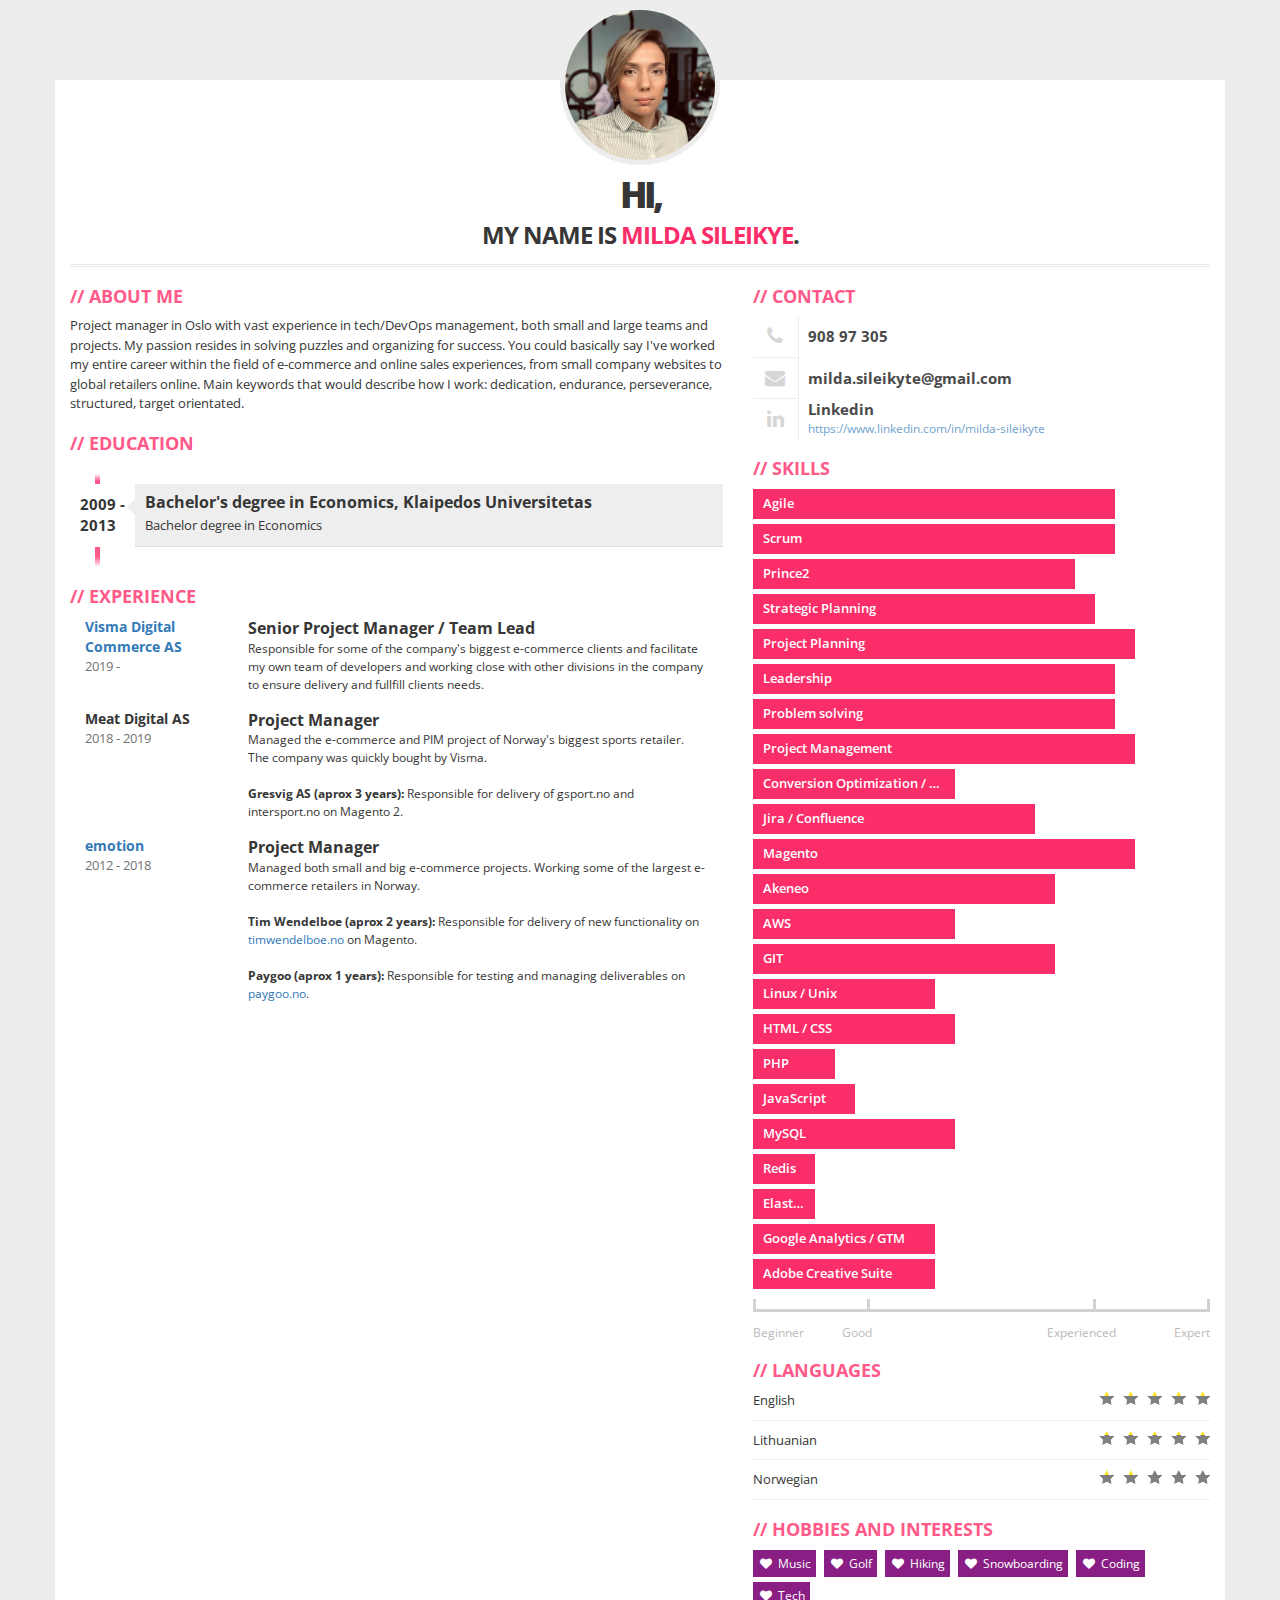
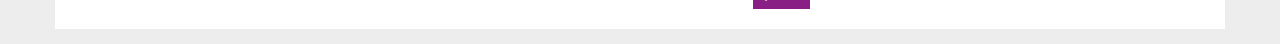
<file: index.html>
<!DOCTYPE html>
<html lang="en">
  <head>
    <meta charset="utf-8">
    <meta http-equiv="X-UA-Compatible" content="IE=edge,chrome=1" />
    <meta name="viewport" content="width=device-width, initial-scale=1">
    <title>CV - Milda Sileikyte</title>
    <link href="//maxcdn.bootstrapcdn.com/bootstrap/3.1.1/css/bootstrap.min.css" rel="stylesheet">
    <link href="//cdnjs.cloudflare.com/ajax/libs/font-awesome/4.3.0/css/font-awesome.css" rel="stylesheet">
    <link href="css/main.css" rel="stylesheet">
    <!--[if lt IE 9]>
      <script src="//cdnjs.cloudflare.com/ajax/libs/html5shiv/3.7.2/html5shiv.min.js"></script>
      <script src="//cdnjs.cloudflare.com/ajax/libs/respond.js/1.4.2/respond.min.js"></script>
    <![endif]-->
    <!-- Global site tag (gtag.js) - Google Analytics -->
    <script async src="https://www.googletagmanager.com/gtag/js?id=UA-164055619-1"></script>
    <script>
      window.dataLayer = window.dataLayer || [];
      function gtag(){dataLayer.push(arguments);}
      gtag('js', new Date());

      gtag('config', 'UA-164055619-1');
    </script>

  </head>
  <body>
    <div class="container">
      <div class="row">
        <div class="col-xs-12">
          <div id="photo-header" class="text-center">
            <!-- PHOTO (AVATAR) -->
            <div id="photo">
              <img src="img/avatar.jpg" alt="avatar">
            </div>
            <div id="text-header">
              <h1>Hi,<br> my name is <span>Milda Sileikye</span>.</h1>
            </div>
          </div>
        </div>
      </div>
      <div class="row">
        <div class="col-xs-12 col-sm-7">
          <!-- ABOUT ME -->
          <div class="box">
            <h2>About me</h2>
            <p>Project manager in Oslo with vast experience in tech/DevOps management, both small and large teams and projects. My passion resides in solving puzzles and organizing for success. You could basically say I've worked my entire career within the field of e-commerce and online sales experiences, from small company websites to global retailers online. Main keywords that would describe how I work: dedication, endurance, perseverance, structured, target orientated.</p>
          </div>
          <!-- EDUCATION -->
          <div class="box">
            <h2>Education</h2>
            <ul id="education" class="clearfix">
              <li>
                <div class="year pull-left">2009 - 2013</div>
                <div class="description pull-right">
                  <h3>Bachelor's degree in Economics, Klaipedos Universitetas</h3>
                  <p>Bachelor degree in Economics</p>
                </div>
              </li>
            </ul>
          </div>
          <!-- EXPERIENCES -->
          <div class="box">
            <h2>Experience</h2>
            
	    <div class="job clearfix">
              <div class="col-xs-3">
                <div class="where"><a href="https://www.visma.no/netthandel/magento/" target="_blank" title="Visma Digital Commerce">Visma Digital Commerce AS</a></div>
                <div class="year">2019 - </div>
              </div>
              <div class="col-xs-9">
                <div class="profession">Senior Project Manager / Team Lead</div>
                <div class="description">Responsible for some of the company's biggest e-commerce clients and facilitate my own team of developers and working close with other divisions in the company to ensure delivery and fullfill clients needs.</div>
              </div>
            </div>
            
            <!--div class="job clearfix">
              <div class="col-xs-3">
                <div class="where">Accenture</div>
                <div class="year">2012 - 2015</div>
              </div>
              <div class="col-xs-9">
                <div class="profession">Sikkerhetskonsulent og utvikler</div>
                <div class="description">
                	<b>Offentlig prosjekt (2 år, 3 mnd):</b> Forvaltning og utvikling innen SOA integrasjon og sikkerhet. Jobbet med IBM DataPower, IBM WebSphere Enterprise Bus, PKI, WS-Security, Java. Med på å innføre et nytt integrasjonsmønster som understøtter dynamisk skalering (egen sky) og automatisering ved hjelp av service gateway pattern. Stillingen innebar både utvikling, design, arkitektur og test.<br /><br />
                	<b>Mobilapplikasjon (2 mnd):</b> Mobilapplikasjon laget for røyke- og snusslutt. Ansvar for krav og design, samt hovedansvar for utvikling til Android. Java, Facebook integrasjon, push-meldinger. Applikasjonen er en stor sukksess og er lastet ned over 200.000 ganger. <br /><br />
                	<b>Mobilapplikasjon (3 mnd):</b> Mobilapplikasjon laget i samarbeid med norges største studentfestival. Laget for å bedre markedsføring og informasjon, samt øke interaksjon med festivaldeltagere. Hadde rolle som veileder/scrum master for team som hadde ansvar for utvikling av mobildel (eget backendteam). Utvikling ble gjennomført med Xamarin, med støtte for iOS, Android og Windows Phone. Facebook integrasjon.<br /><br />
                	<b>Sikkerhetsrådgivning (6 mnd):</b> Sikkerhetsrådgivning for en av norges største finanskonsern. Rollen innebar generell sikkerhetsrådgivning, og gjennomføring av sikkerhets- og risikoanalyser.
                </div>
              </div>
            </div-->
			
			<div class="job clearfix">
              <div class="col-xs-3">
                <div class="where">Meat Digital AS</div>
                <div class="year">2018 - 2019</div>
              </div>
              <div class="col-xs-9">
                <div class="profession">Project Manager</div>
                <div class="description">Managed the e-commerce and PIM project of Norway's biggest sports retailer. The company was quickly bought by Visma.<br/><br/>
                  <b>Gresvig AS (aprox 3 years):</b> Responsible for delivery of gsport.no and intersport.no on Magento 2.<br/>

                </div>
              </div>
            </div>
			
			<div class="job clearfix">
              <div class="col-xs-3">
                <div class="where"><a href="https://emotion.lt/" target="_blank" title="Digitronas UAB">emotion</a></div>
                <div class="year">2012 - 2018</div>
              </div>
              <div class="col-xs-9">
                <div class="profession">Project Manager</div>
                <div class="description">Managed both small and big e-commerce projects. Working some of the largest e-commerce retailers in Norway.<br/><br/>
                  <b>Tim Wendelboe (aprox 2 years):</b> Responsible for delivery of new functionality on <a href="https://timwendelboe.no" title="Tim Wendelboe" target="_blank">timwendelboe.no</a> on Magento.<br/><br/>
                  <b>Paygoo (aprox 1 years):</b> Responsible for testing and managing deliverables on <a href="https://paygoo.no/" title="Paygoo" target="_blank">paygoo.no</a>.<br/><br/>
                </div>
              </div>
            </div>
            
          </div>
        </div>
        <div class="col-xs-12 col-sm-5">
          <!-- CONTACT -->
          <div class="box clearfix">
            <h2>Contact</h2>
            <div class="contact-item">
              <div class="icon pull-left text-center"><span class="fa fa-phone fa-fw"></span></div>
              <div class="title only pull-right">908 97 305</div>
            </div>
            <div class="contact-item">
              <div class="icon pull-left text-center"><span class="fa fa-envelope fa-fw"></span></div>
              <div class="title only pull-right">milda.sileikyte@gmail.com</div>
            </div>
            <div class="contact-item">
              <div class="icon pull-left text-center"><span class="fa fa-linkedin fa-fw"></span></div>
              <div class="title pull-right">Linkedin</div>
              <div class="description pull-right"><a href="https://www.linkedin.com/in/milda-sileikyte/">https://www.linkedin.com/in/milda-sileikyte</a></div>
            </div>
          </div>
          <!-- SKILLS -->
          <div class="box">
            <h2>Skills</h2>
            <div class="skills">
              <div class="item-skills" data-percent="0.90">Agile</div>
              <div class="item-skills" data-percent="0.90">Scrum</div>
              <div class="item-skills" data-percent="0.80">Prince2</div>

              <div class="item-skills" data-percent="0.85">Strategic Planning</div>
              <div class="item-skills" data-percent="0.95">Project Planning</div>
              <div class="item-skills" data-percent="0.90">Leadership</div>
              <div class="item-skills" data-percent="0.90">Problem solving</div>
              <div class="item-skills" data-percent="0.95">Project Management</div>


              <div class="item-skills" data-percent="0.50">Conversion Optimization / UX</div>
              <div class="item-skills" data-percent="0.70">Jira / Confluence</div>
              <div class="item-skills" data-percent="0.95">Magento</div>
              <div class="item-skills" data-percent="0.75">Akeneo</div>
              <div class="item-skills" data-percent="0.50">AWS</div>

              <div class="item-skills" data-percent="0.75">GIT</div>
              <div class="item-skills" data-percent="0.45">Linux / Unix</div>

              <div class="item-skills" data-percent="0.50">HTML / CSS</div>
              <div class="item-skills" data-percent="0.20">PHP</div>
              <div class="item-skills" data-percent="0.25">JavaScript</div>
              <div class="item-skills" data-percent="0.50">MySQL</div>
              <div class="item-skills" data-percent="0.15">Redis</div>
              <div class="item-skills" data-percent="0.15">Elastic stack</div>
              <div class="item-skills" data-percent="0.45">Google Analytics / GTM</div>
              <div class="item-skills" data-percent="0.45">Adobe Creative Suite</div>

              <div class="skills-legend clearfix">
                <div class="legend-left legend">Beginner</div>
                <div class="legend-left legend"><span>Good</span></div>
                <div class="legend-right legend"><span>Experienced</span></div>
                <div class="legend-right legend">Expert</div>
              </div>
            </div>
          </div>
          <!-- LANGUAGES -->
          <div class="box">
            <h2>Languages</h2>
            <div id="language-skills">
              <div class="skill">English <div class="icons pull-right"><div style="width: 100%;" class="icons-red"></div></div></div>
              <div class="skill">Lithuanian <div class="icons pull-right"><div style="width: 100%;" class="icons-red"></div></div></div>
              <div class="skill">Norwegian <div class="icons pull-right"><div style="width: 35%;" class="icons-red"></div></div></div>
            </div>
          </div>
          <!-- HOBBIES -->
          <div class="box">
            <h2>Hobbies and interests</h2>
            <div class="hobby">Music</div>
            <div class="hobby">Golf</div>
            <div class="hobby">Hiking</div>
            <div class="hobby">Snowboarding</div>
            <div class="hobby">Coding</div>
            <div class="hobby">Tech</div>
          </div>
        </div>
      </div>
    </div>
    <!-- JQUERY -->
    <script src="//code.jquery.com/jquery-1.11.2.min.js"></script>
    <!-- BOOTSTRAP -->
    <script src="//maxcdn.bootstrapcdn.com/bootstrap/3.1.1/js/bootstrap.min.js"></script>
    <!-- SCRIPTS -->
    <script src="js/main.js"></script>
  </body>
</html>
</file>
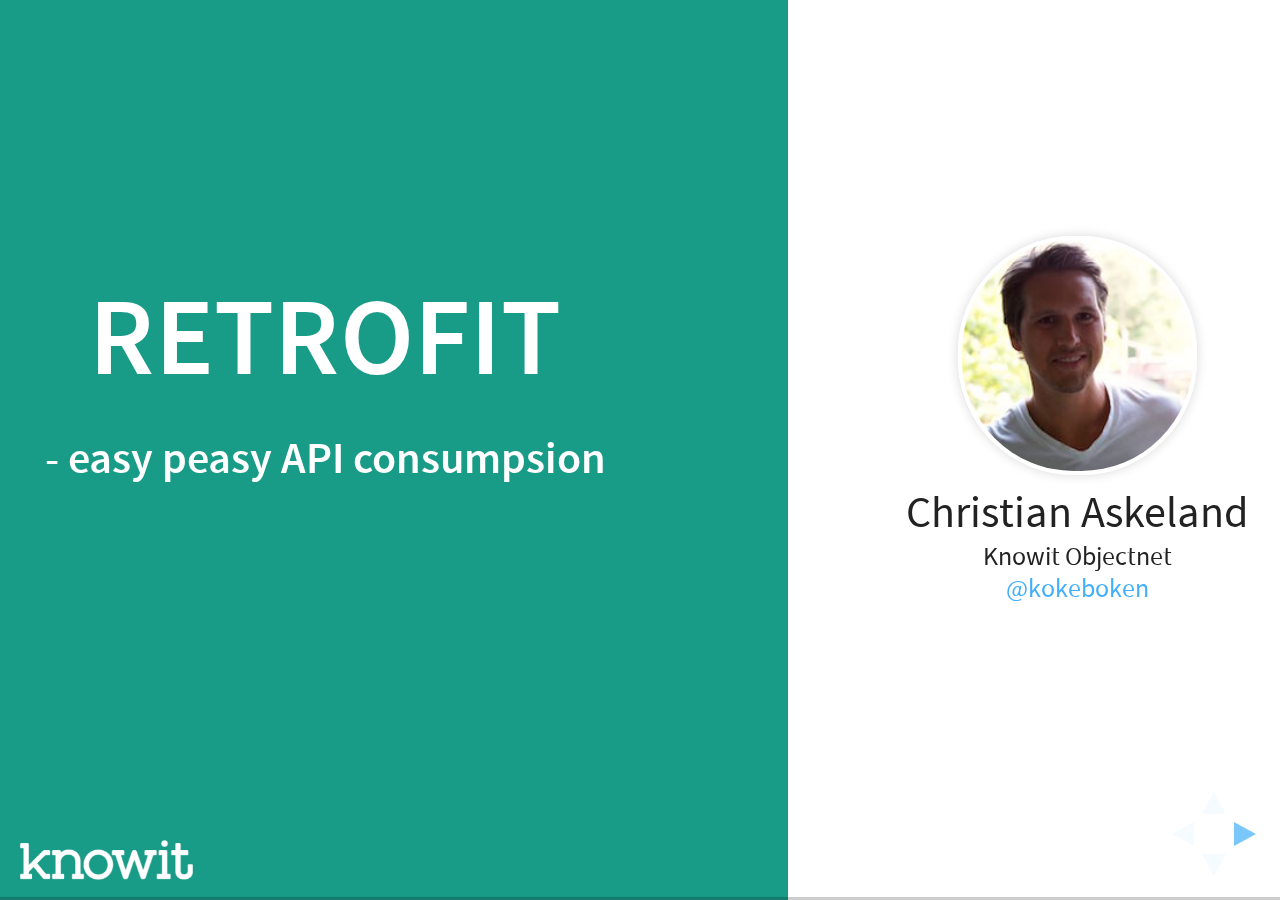
<file: kds/index.html>
<!doctype html>
<html lang="en">

	<head>
		<meta charset="utf-8">

		<title>Retrofit</title>

		<meta name="description" content="An introduction to Retrofit. A library from Square.">
		<meta name="author" content="Christian Askeland">

		<meta name="apple-mobile-web-app-capable" content="yes" />
		<meta name="apple-mobile-web-app-status-bar-style" content="black-translucent" />

		<meta name="viewport" content="width=device-width, initial-scale=1.0, maximum-scale=1.0, user-scalable=no, minimal-ui">

		<link rel="stylesheet" href="css/reveal.css">
		<link rel="stylesheet" href="css/theme/black.css" id="theme">

		<!-- Code syntax highlighting -->
		<link rel="stylesheet" href="lib/css/zenburn.css">

		<!-- Printing and PDF exports -->
		<script>
			var link = document.createElement( 'link' );
			link.rel = 'stylesheet';
			link.type = 'text/css';
			link.href = window.location.search.match( /print-pdf/gi ) ? 'css/print/pdf.css' : 'css/print/paper.css';
			document.getElementsByTagName( 'head' )[0].appendChild( link );
		</script>

		<!--[if lt IE 9]>
		<script src="lib/js/html5shiv.js"></script>
		<![endif]-->
	</head>

	<body>

		<div class="reveal">
			<img src="img/knowit_logo_white_rgb.png" style="height: 40px; left: 20px; bottom: 20px; position: absolute; border:0; background-color: inherit; box-shadow: 0 0 0 0; z-index: 9999"/>
				
			<!-- Any section element inside of this container is displayed as a slide -->
			<div class="slides">
				<section data-background="#199C87">
                    <div id="main-bg" style="position: relative;">
                    	<div style="width: 60%; height: 100%; position: absolute; left: 0">
                    		<div style="position: absolute; height: 300px; width: 600px; top: 50%; right: 100px; margin-top: -150px;">
                    			<h1>Retrofit</h1>
								<p><b>- easy peasy API consumpsion</b></p>
                    		</div>
                    	</div>
                    	<div style="width: 40%; height: 100%; background: #fff; position: absolute; right: 0">
                    		<div style="position: absolute; height: 400px; width: 300px; top: 50%; left: 100px; margin-top: -200px;">
								<img style="border-radius: 100px;" src="img/christian_askeland.jpg">                   		
                    			<p style="color: #222; margin-top: -20px;">
                    				Christian Askeland<br />
                                    <small>Knowit Objectnet<br />
                    				<a href="http://twitter.com/kokeboken">@kokeboken</a></small>
                    			</p>
                    		</div>
                    	</div>
                    </div>
                    
                    <aside class="notes">
                    	<ul>
        				<li>Hei, jeg heter Christian Askeland og jeg jobber som mobilutvikler hos Knowit. Jeg har de siste månedene jobbet properitær og lukket teknologi. Jeg har utviklet RuterReise for iOS som ble lansert forrige uke og har da hovedsakelig jobbet med Swift. MEN, jeg har heldigvis også fått tid til å utvikle på Android ved siden av og forhåpentligvis kan jeg dele litt av mine erfaringer med dere her i dag.</li>
        				</ul>
    				</aside>
    
				</section>
				
				<section data-background="img/heart.png" data-background-size="700px" data-background-transition="zoom">
					<h2>MOBILE APPS</h2>
					<h2>+</h2>
					<h2>INTERNET</h2>
					
					<aside class="notes">
                    	<ul>
        				<li>Vi laster ned data, deler bilder, chatter med venner og swiper til høyre.</li>
        				<li>Dette skjer gjerne via HTTP API’er, og idag snakker man da om REST og JSON.</li> 
        				<li>Kommunikasjon og deling av data er så viktig og som utvikler burde man nesten forvente at mobilen kunne hente data på en enkel måte, men det er dessverre ikke alltid tilfelle.</li> 
						<li>Helt siden jeg skrev min første Android app til Android 2.2 har jeg følt smerten ved håndtering av tråder, feilhåndtering, parsing av JSON og et femtitalls linjer med boilerplate før det “skjer noe”. Heldigvis fant jeg Retrofit</li>
						</ul>
    				</aside>			
				</section>
				
				<section>
					<h2>RETROFIT</h2>
					<blockquote cite="http://square.github.io/retrofit/">
						&ldquo;Retrofit turns your HTTP API into a Java interface.&rdquo;
					</blockquote>
					
					<aside class="notes">
                    	<ul>
        				<li>Dette er slik Retrofit beskriver seg selv på nettsiden sin, og min første tanke da jeg så det var, “Hmm, javel… Det hørtes jo ok ut, men hva betyr det egentlig?”</li>
        				<li>Fakta er at det faktisk er ganske enkelt, da hovedideen bak Retrofit er at den tar et eksternt API og gjør det om (mapper det) til et Java grensesnitt, slik at du kan kalle eksterne webtjenester akkurat slik du kaller metoder i Java-koden din.</li>
        				<li>Jeg skal vise dere hvordan Retrofit får mobilapplikasjonen din til å kommunisere med Internett-omverdenen til en lek.</li>
						<li>Jeg må advare dere om at det kommer til å vises en del kode i slidene nå, men det er fordi jeg i stedet for å bare fortelle dere hvor kult og enkelt Retrofit er, faktisk heller vil vise dere det.</li>
						</ul>
    				</aside>
				</section>

				<section>
					<p><code data-trim>GET http://myapi.com/movie/1337</code></p>
					<pre class="hljs js">
{
	"id": 1337,
	"title": "Revenge of the Nerds"
	"release_date": "1984-08-10"
}</pre>
				</section>
				
				<section>
					
					<p><code data-trim>GET http://myapi.com/movie/1337</code></p>
					
					<pre class="hljs java">
public interface MovieService {
    <span class="fragment hljs-title">@GET("/movie/{id}")</span>
    <span class="fragment hljs-title">Call&lt;</span>Movie<span class="fragment hljs-title">></span> getMovie(<span class="fragment hljs-title">@Path("id")</span> int movieId);
}</pre>


					<pre class="fragment"><code data-trim>
Retrofit retrofit = new Retrofit.Builder()
    .baseUrl("http://myapi.com")
    .addConverterFactory(GsonConverterFactory.create())
    .build();

MovieService service = retrofit.create(MovieService.class);

					</code></pre>
					
					<pre class="fragment"><code data-trim>
Call&lt;Movie> call = service.getMovie(1337);
Movie movie = call.execute().body();
					</code></pre>
				</section>
				
				<section>
					
					<h4>Query parameters</h4>
					
					<pre class="hljs java">
<span class="hljs-annotation">@GET</span>(<span class="hljs-string">"/movie/{id}<span class="fragment highlight-current-green hljs-string">?include_cast=true</span>"</span>)
Call&lt;Movie> <span class="hljs-title">getMovie</span>(<span class="hljs-annotation">@Path</span>(<span class="hljs-string">"id"</span>) int movieId);

<span class="hljs-comment">// GET /movie/1337<span class="fragment highlight-current-green">?include_cast=true</span> HTTP/1.1</span></pre>
					
					<pre class="fragment hljs java">
<span class="hljs-annotation">@GET</span>(<span class="hljs-string">"/movie/{id}"</span>)
Call&lt;Movie> <span class="hljs-title">getMovie</span>(<span class="hljs-annotation">@Path</span>(<span class="hljs-string">"id"</span>) int movieId,
	<span class="fragment highlight-current-green">@Query("include_cast")</span> boolean includeCast);
	
<span class="hljs-comment">// GET /movie/1337<span class="fragment highlight-current-green">?include_cast=true</span> HTTP/1.1</span></pre>
					
					<pre class="fragment hljs java">
<span class="hljs-annotation">@GET</span>(<span class="hljs-string">"/movie/{id}"</span>)
Call&lt;Movie> <span class="hljs-title">getMovie</span>(<span class="hljs-annotation">@Path</span>(<span class="hljs-string">"id"</span>) int movieId,
	<span class="fragment highlight-current-green">@QueryMap Map&lt;String, String></span> options);</pre>
				
				</section>
				
				<section>
						<h4>POST</h4>
						
						<pre class="hljs java">
<span class="fragment highlight-current-green hljs-annotation">@POST</span>(<span class="hljs-string">"/movie/{id}/rating"</span>)
<span class="hljs-keyword">Call&lt;RatingResult></span> <span class="hljs-title">addRating</span>(<span class="hljs-annotation">@Path</span>(<span class="hljs-string">"id"</span>) int movieId,
	<span class="fragment highlight-current-green hljs-annotation">@Body</span> MovieRating rating);
	
<span class="fragment highlight-current hljs-comment">// POST /movie/1337/rating
// Content-Length: 28
//
// { "id": 1337, "rating": 10 }</span></pre>
					
					<pre class="fragment hljs java">
<span class="fragment highlight-current-green hljs-annotation">@FormUrlEncoded</span>
<span class="hljs-annotation">@POST</span>(<span class="hljs-string">"/login"</span>)
<span class="hljs-keyword">Call&lt;LoginResult></span> <span class="hljs-title">loginUser</span>(<span class="fragment highlight-current-green">@Field("username")</span> String username,
	<span class="fragment highlight-current-green">@Field("password")</span> String password);
	
<span class="fragment highlight-current hljs-comment">// POST /login
// Content-Length: 27
// Content-Type: application/x-www-form-urlencoded
//
// username=ping&password=pong</span></pre>
				</section>
				
				<section>
						<h4>HEADERS</h4>
						
						<pre class="hljs java">
<span class="fragment highlight-current-green">@Headers({
    "X-AppLanguage: no",
    "User-Agent: KDS-Is-Awesome"
})</span>
<span class="hljs-annotation">@GET</span>(<span class="hljs-string">"/movie/{id}/ratings"</span>)					
Call&lt;List&lt;MovieRating>> getRatings(<span class="hljs-annotation">@Path</span>(<span class="hljs-string">"id"</span>) int movieId);

<span class="hljs-comment">// GET /movie/1337/rating HTTP/1.1
<span class="fragment highlight-current-green">// X-AppLanguage: no
// User-Agent: KDS-Is-Awesome</span></span></pre>
					
					<pre class="fragment hljs java">
<span class="hljs-annotation">@GET</span>(<span class="hljs-string">"/user"</span>)
Call&lt;User> <span class="hljs-title">getUser</span>(<span class="fragment highlight-current-green">@Header("Authorization")</span> String authorization);

<span class="hljs-comment">// GET /user HTTP/1.1
// <span class="fragment highlight-current-green">Authorization: MY_SECRET_TOKEN</span></span></pre>
				</section>
				
				<section>
						<h4>Request Interceptors</h4>
						
						<pre class="hljs java">
<span class="fragment highlight-current-green">OkHttpClient client = new OkHttpClient()</span>
client.interceptors().add(<span class="hljs-keyword">new</span> Interceptor() {
    <span class="hljs-annotation">@Override</span>
    <span class="hljs-keyword">public Response</span> <span class="hljs-title">intercept</span>(Chain chain) throws IOException {
        HttpUrl url = chain.request().httpUrl().newBuilder()
            <span class="fragment highlight-current-green">.addQueryParameter(<span class="hljs-string">"token"</span>, <span class="hljs-string">"MY_APP_TOKEN"</span>)</span>
            .build();
        
        Request request = chain.request().newBuilder()
            <span class="fragment highlight-current-green">.header(<span class="hljs-string">"Accept"</span>, <span class="hljs-string">"application/json"</span>)</span>
            .url(url)
            .build();
        
        return chain.proceed(request);
    }
});</pre>
					
					<pre class="fragment"><code data-trim>
Retrofit retrofit = new Retrofit.Builder()
    .baseUrl("http://myapi.com")
    .client(client)
    .build();
					</code></pre>
				</section>
				
				<section>
						<h4>SYNCHRONOUS VS. ASYNCHRONOUS</h4>
						
						<pre><code data-trim>
@GET("/movie/{id}")
Call&lt;Movie> getMovie(@Path("id") int movieId);
					</code></pre>
					
					<pre class="fragment"><code data-trim>
Call&lt;Movie> call = service.getMovie(1337);
Movie movie = call.excute();
					</code></pre>
                    
                    <pre class="fragment"><code data-trim>
Call&lt;Movie> call2 = call.clone();

call2.enqueue(new Callback&lt;Movie>(){
    @Override
    public void onResponse(Response&lt;Movie> response, Retrofit retrofit) {}
        
    @Override
    public void onFailure(Throwable t) {}
);
                    </code></pre>
                    
                    <pre class="fragment"><code data-trim>
/* And YES, Call is cancellable!! */
call.cancel()
                    </code></pre>
					
				</section>
				
				<section>
					
					<pre class="hljs java">
Retrofit retrofit = new Retrofit.Builder()
    <span class="fragment highlight-current-green">.baseUrl("https://myapi.com")</span>
    <span class="fragment highlight-current-green">.client(new OkHttpClient())</span>
    <span class="fragment highlight-current-green">.addCallAdapterFactory(RxJavaCallAdapterFactory.create())</span>
    <span class="fragment highlight-current-green">.addConverterFactory(GsonConverterFactory.create())</span>
    .build();
}</pre>
<ul class="fragment" style="font-size: 80%; list-style: none;">
    <li>Gson: <span style="color: #777">com.squareup.retrofit:converter-gson</span></li>
    <li>Jackson: <span style="color: #777">com.squareup.retrofit:converter-jackson</span></li>
    <li>Moshi: <span style="color: #777">com.squareup.retrofit:converter-moshi</span></li>
    <li>Protobuf: <span style="color: #777">com.squareup.retrofit:converter-protobuf</span></li>
    <li>Wire: <span style="color: #777">com.squareup.retrofit:converter-wire</span></li>
    <li>Simple XML: <span style="color: #777">com.squareup.retrofit:converter-simplexml</span></li>
</ul>
                </section>
				
				<section>
					
					<h4>Summary</h4>
					
					<pre><code data-trim>
public interface MovieService {
    @GET("/movie/{id}")</span>
    Call&lt;Movie> getMovie(@Path("id") int movieId);
}

public static void main(String[] args){
    Retrofit retrofit = new Retrofit.Builder()
        .baseUrl("http://myapi.com")
        .addConverterFactory(GsonConverterFactory.create())
        .build();

    MovieService service = retrofit.create(MovieService.class);
    Movie movie = service.getMovie(1337).execute().body();
    
    System.out.println("My favourite movie is " + movie.title);	
}

// Model
public class Movie {
	public int id;
	@SerializedName("release_date")
	public Date releaseDate;
	public String title;
}
					</code></pre>
				</section>
				
				<section>
					<section>
						<h3>Feedback or questions?</h3>
						<h2>Come talk to me!</h2>
						<p><a href="https://askeland.github.io/kds">askeland.github.io/kds</a></p>
					</section>
                    <section>
                        <h2>Retrofit 1.9</h2>
                        <h3><a href="http://2015.javazone.no/details.html?talk=52885d58f543433b4888266967509be10438f4151aadd7fa6b7c0cfc680954f8">Video</a> from JavaZone 2015</h3>
                        <p><a href="https://askeland.github.io/retrofit">Slides</a></p>
                    </section>
					<section>
						<h2>Retrofit 2</h2>
						<p><a href="https://speakerdeck.com/jakewharton/simple-http-with-retrofit-2-droidcon-nyc-2015">DroidCon NYC 2015</a> by Jake Wharton
					</section>
				</section>
				
				<section data-background="img/golf_clap.gif">
				</section>

			</div>

		</div>

		<script src="lib/js/head.min.js"></script>
		<script src="js/reveal.js"></script>

		<script>

			// Full list of configuration options available at:
			// https://github.com/hakimel/reveal.js#configuration
			Reveal.initialize({
				controls: true,
				progress: true,
				history: true,
				center: true,

				transition: 'fade', // none/fade/slide/convex/concave/zoom

				// Optional reveal.js plugins
				dependencies: [
					{ src: 'lib/js/classList.js', condition: function() { return !document.body.classList; } },
					{ src: 'plugin/markdown/marked.js', condition: function() { return !!document.querySelector( '[data-markdown]' ); } },
					{ src: 'plugin/markdown/markdown.js', condition: function() { return !!document.querySelector( '[data-markdown]' ); } },
					{ src: 'plugin/highlight/highlight.js', async: true, condition: function() { return !!document.querySelector( '.highlight, pre code' ); }, callback: function() { hljs.initHighlightingOnLoad(); } },
					{ src: 'plugin/zoom-js/zoom.js', async: true },
					{ src: 'plugin/notes/notes.js', async: true }
				]
			});
			
			Reveal.addEventListener( 'ready', function( event ) {
				var w = window,
			    d = document,
			    e = d.documentElement,
			    g = d.getElementsByTagName('body')[0],
			    x = w.innerWidth || e.clientWidth || g.clientWidth,
			    y = w.innerHeight|| e.clientHeight|| g.clientHeight;
				
			    // event.currentSlide, event.indexh, event.indexv
			    var bg = document.getElementById("main-bg")
			    bg.style.height = y + "px"
			    bg.style.width = x + "px"
			    bg.style.marginLeft = -((x - 960) / 2) + "px"
			    bg.style.marginTop = (-((y - 700) / 2) -20) + "px"
			} );

		</script>

	</body>
</html>
</file>
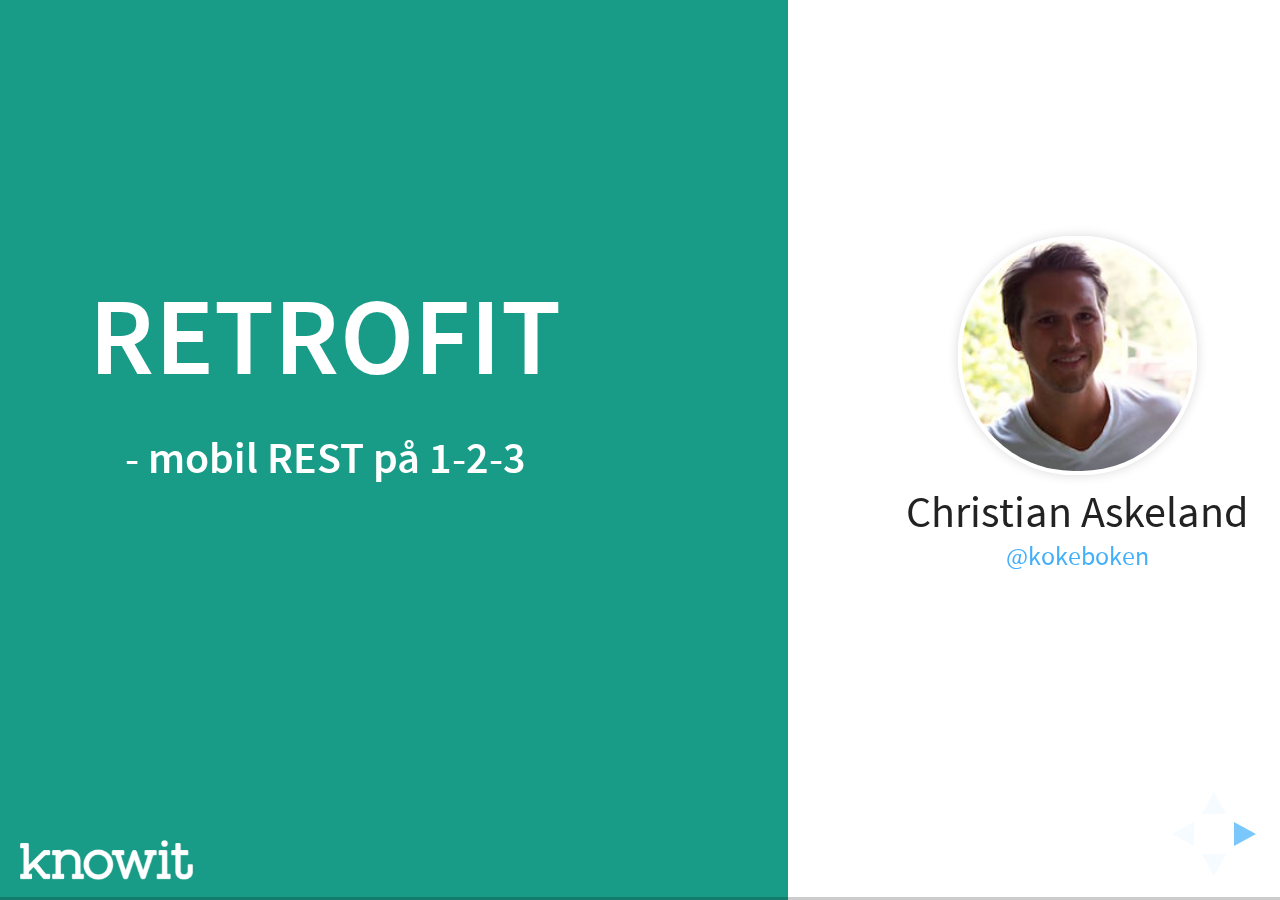
<file: retrofit/index.html>
<!doctype html>
<html lang="en">

	<head>
		<meta charset="utf-8">

		<title>Retrofit</title>

		<meta name="description" content="An introduction to Retrofit. A library from Square.">
		<meta name="author" content="Christian Askeland">

		<meta name="apple-mobile-web-app-capable" content="yes" />
		<meta name="apple-mobile-web-app-status-bar-style" content="black-translucent" />

		<meta name="viewport" content="width=device-width, initial-scale=1.0, maximum-scale=1.0, user-scalable=no, minimal-ui">

		<link rel="stylesheet" href="css/reveal.css">
		<link rel="stylesheet" href="css/theme/black.css" id="theme">

		<!-- Code syntax highlighting -->
		<link rel="stylesheet" href="lib/css/zenburn.css">

		<!-- Printing and PDF exports -->
		<script>
			var link = document.createElement( 'link' );
			link.rel = 'stylesheet';
			link.type = 'text/css';
			link.href = window.location.search.match( /print-pdf/gi ) ? 'css/print/pdf.css' : 'css/print/paper.css';
			document.getElementsByTagName( 'head' )[0].appendChild( link );
		</script>

		<!--[if lt IE 9]>
		<script src="lib/js/html5shiv.js"></script>
		<![endif]-->
	</head>

	<body>

		<div class="reveal">
			<img src="img/knowit_logo_white_rgb.png" style="height: 40px; left: 20px; bottom: 20px; position: absolute; border:0; background-color: inherit; box-shadow: 0 0 0 0; z-index: 9999"/>
				
			<!-- Any section element inside of this container is displayed as a slide -->
			<div class="slides">
				<section data-background="#199C87">
                    <div id="main-bg" style="position: relative;">
                    	<div style="width: 60%; height: 100%; position: absolute; left: 0">
                    		<div style="position: absolute; height: 300px; width: 600px; top: 50%; right: 100px; margin-top: -150px;">
                    			<h1>Retrofit</h1>
								<p><b>- mobil REST på 1-2-3</b></p>
                    		</div>
                    	</div>
                    	<div style="width: 40%; height: 100%; background: #fff; position: absolute; right: 0">
                    		<div style="position: absolute; height: 400px; width: 300px; top: 50%; left: 100px; margin-top: -200px;">
								<img style="border-radius: 100px;" src="img/christian_askeland.jpg">                   		
                    			<p style="color: #222; margin-top: -20px;">
                    				Christian Askeland<br />
                    				<small><a href="http://twitter.com/kokeboken">@kokeboken</a></small>
                    			</p>
                    		</div>
                    	</div>
                    </div>
                    
                    <aside class="notes">
                    	<ul>
        				<li>Hei, jeg heter Christian Askeland og jeg jobber som mobilutvikler hos Knowit. Jeg har de siste månedene jobbet properitær og lukket teknologi. Jeg har utviklet RuterReise for iOS som ble lansert forrige uke og har da hovedsakelig jobbet med Swift. MEN, jeg har heldigvis også fått tid til å utvikle på Android ved siden av og forhåpentligvis kan jeg dele litt av mine erfaringer med dere her i dag.</li>
        				</ul>
    				</aside>
    
				</section>
				
				<section data-background="img/heart.png" data-background-size="700px" data-background-transition="zoom">
					<h2>MOBILE APPS</h2>
					<h2>+</h2>
					<h2>INTERNET</h2>
					
					<aside class="notes">
                    	<ul>
        				<li>Vi laster ned data, deler bilder, chatter med venner og swiper til høyre.</li>
        				<li>Dette skjer gjerne via HTTP API’er, og idag snakker man da om REST og JSON.</li> 
        				<li>Kommunikasjon og deling av data er så viktig og som utvikler burde man nesten forvente at mobilen kunne hente data på en enkel måte, men det er dessverre ikke alltid tilfelle.</li> 
						<li>Helt siden jeg skrev min første Android app til Android 2.2 har jeg følt smerten ved håndtering av tråder, feilhåndtering, parsing av JSON og et femtitalls linjer med boilerplate før det “skjer noe”. Heldigvis fant jeg Retrofit</li>
						</ul>
    				</aside>			
				</section>
				
				<section>
					<h2>RETROFIT</h2>
					<blockquote cite="http://square.github.io/retrofit/">
						&ldquo;Retrofit turns your HTTP API into a Java interface.&rdquo;
					</blockquote>
					
					<aside class="notes">
                    	<ul>
        				<li>Dette er slik Retrofit beskriver seg selv på nettsiden sin, og min første tanke da jeg så det var, “Hmm, javel… Det hørtes jo ok ut, men hva betyr det egentlig?”</li>
        				<li>Fakta er at det faktisk er ganske enkelt, da hovedideen bak Retrofit er at den tar et eksternt API og gjør det om (mapper det) til et Java grensesnitt, slik at du kan kalle eksterne webtjenester akkurat slik du kaller metoder i Java-koden din.</li>
        				<li>Jeg skal vise dere hvordan Retrofit får mobilapplikasjonen din til å kommunisere med Internett-omverdenen til en lek.</li>
						<li>Jeg må advare dere om at det kommer til å vises en del kode i slidene nå, men det er fordi jeg i stedet for å bare fortelle dere hvor kult og enkelt Retrofit er, faktisk heller vil vise dere det.</li>
						</ul>
    				</aside>
				</section>

				<section>
					<p><code data-trim>GET http://myapi.com/movie/1337</code></p>
					<pre class="hljs js">
{
	"id": 1337,
	"title": "Revenge of the Nerds"
	"release_date": "1984-08-10"
}</pre>
				</section>
				
				<section>
					
					<p><code data-trim>GET http://myapi.com/movie/1337</code></p>
					
					<pre class="hljs java">
public interface MovieService {
    <span class="fragment hljs-title">@GET("/movie/{id}")</span>
    Movie getMovie(<span class="fragment hljs-title">@Path("id")</span> int movieId);
}</pre>


					<pre class="fragment"><code data-trim>
RestAdapter restAdapter = new RestAdapter.Builder()
    .setEndpoint("http://myapi.com")
    .build();

MovieService service = restAdapter.create(MovieService.class);

					</code></pre>
					
					<pre class="fragment"><code data-trim>
Movie movie = service.getMovie(1337);
					</code></pre>
				</section>
				
				<section>
					
					<h4>Query parameters</h4>
					
					<pre class="hljs java">
<span class="hljs-annotation">@GET</span>(<span class="hljs-string">"/movie/{id}<span class="fragment highlight-current-green hljs-string">?include_cast=true</span>"</span>)
Movie <span class="hljs-title">getMovie</span>(<span class="hljs-annotation">@Path</span>(<span class="hljs-string">"id"</span>) int movieId);

<span class="hljs-comment">// GET /movie/1337<span class="fragment highlight-current-green">?include_cast=true</span> HTTP/1.1</span></pre>
					
					<pre class="fragment hljs java">
<span class="hljs-annotation">@GET</span>(<span class="hljs-string">"/movie/{id}"</span>)
Movie <span class="hljs-title">getMovie</span>(<span class="hljs-annotation">@Path</span>(<span class="hljs-string">"id"</span>) int movieId, 
	<span class="fragment highlight-current-green">@Query("include_cast")</span> boolean includeCast);
	
<span class="hljs-comment">// GET /movie/1337<span class="fragment highlight-current-green">?include_cast=true</span> HTTP/1.1</span></pre>
					
					<pre class="fragment hljs java">
<span class="hljs-annotation">@GET</span>(<span class="hljs-string">"/movie/{id}"</span>)
Movie <span class="hljs-title">getMovie</span>(<span class="hljs-annotation">@Path</span>(<span class="hljs-string">"id"</span>) int movieId,   
	<span class="fragment highlight-current-green">@QueryMap Map< String, String></span> options);</pre>
				
				</section>
				
				<section>
						<h4>POST</h4>
						
						<pre class="hljs java">
<span class="fragment highlight-current-green hljs-annotation">@POST</span>(<span class="hljs-string">"/movie/{id}/rating"</span>)
<span class="hljs-keyword">void</span> <span class="hljs-title">addRating</span>(<span class="hljs-annotation">@Path</span>(<span class="hljs-string">"id"</span>) int movieId, 
	<span class="fragment highlight-current-green hljs-annotation">@Body</span> MovieRating rating);
	
<span class="fragment highlight-current hljs-comment">// POST /movie/1337/rating
// Content-Length: 28
//
// { "id": 1337, "rating": 10 }</span></pre>
					
					<pre class="fragment hljs java">
<span class="fragment highlight-current-green hljs-annotation">@FormUrlEncoded</span>
<span class="hljs-annotation">@POST</span>(<span class="hljs-string">"/login"</span>)
<span class="hljs-keyword">void</span> <span class="hljs-title">loginUser</span>(<span class="fragment highlight-current-green">@Field("username")</span> String username, 
	<span class="fragment highlight-current-green">@Field("password")</span> String password);
	
<span class="fragment highlight-current hljs-comment">// POST /login
// Content-Length: 27
// Content-Type: application/x-www-form-urlencoded
//
// username=ping&password=pong</span></pre>
				</section>
				
				<section>
						<h4>HEADERS</h4>
						
						<pre class="hljs java">
<span class="fragment highlight-current-green">@Headers({
    "X-AppLanguage: no",
    "User-Agent: JavaZone-Is-Awesome"
})</span>
<span class="hljs-annotation">@GET</span>(<span class="hljs-string">"/movie/{id}/ratings"</span>)					
List< MovieRating> getRatings(<span class="hljs-annotation">@Path</span>(<span class="hljs-string">"id"</span>) int movieId);

<span class="hljs-comment">// GET /movie/1337/rating HTTP/1.1
<span class="fragment highlight-current-green">// X-AppLanguage: no
// User-Agent: JavaZone-Is-Awesome</span></span></pre>
					
					<pre class="fragment hljs java">
<span class="hljs-annotation">@GET</span>(<span class="hljs-string">"/user"</span>)
User <span class="hljs-title">getUser</span>(<span class="fragment highlight-current-green">@Header("Authorization")</span> String authorization);

<span class="hljs-comment">// GET /user HTTP/1.1
// <span class="fragment highlight-current-green">Authorization: MY_SECRET_TOKEN</span></span></pre>
				</section>
				
				<section>
						<h4>Request Interceptors</h4>
						
						<pre class="hljs java">
RequestInterceptor requestInterceptor = <span class="hljs-keyword">new</span> RequestInterceptor() {
    <span class="hljs-annotation">@Override</span>
    <span class="hljs-keyword">public void</span> <span class="hljs-title">intercept</span>(RequestFacade request) {
        <span class="fragment highlight-current-green">request.addHeader(<span class="hljs-string">"User-Agent"</span>, <span class="hljs-string">"JavaZone-Is-Awesome"</span>);</span>
        <span class="fragment highlight-current-green">request.addParameter(<span class="hljs-string">"token"</span>, <span class="hljs-string">"MY_APP_TOKEN"</span>);</span>
    }
};</pre>
					
					<pre class="fragment"><code data-trim>
RestAdapter restAdapter = new RestAdapter.Builder()
    .setEndpoint("http://myapi.com")
    .setRequestInterceptor(requestInterceptor)
    .build();
					</code></pre>
				</section>
				
				<section>
						<h4>SYNCHRONOUS VS. ASYNCHRONOUS</h4>
						
						<pre><code data-trim>
@GET("/movie/{id}")
Movie getMovie(@Path("id") int movieId);
					</code></pre>
					
					<pre class="fragment"><code data-trim>
@GET("/movie/{id}")
void getMovie(@Path("id") int movieId, Callback< Movie > cb);
					</code></pre>
					
				</section>
				
				<section>
					
					<pre class="hljs java">
RestAdapter restAdapter = new RestAdapter.Builder()
    <span class="fragment highlight-current-green">.setEndpoint("https://myapi.com")</span>
    <span class="fragment highlight-current-green">.setRequestInterceptor(getRequestInterceptor())</span>
    <span class="fragment highlight-current-green">.setConverter(new SimpleXMLConverter())</span>
    <span class="fragment highlight-current-green">.setClient(new OkClient(new OkHttpClient()))</span>
    <span class="fragment highlight-current-green">.setErrorHandler(new ErrorHandler() { ... })</span>
    <span class="fragment highlight-current-green">.setLogLevel(RestAdapter.LogLevel.FULL)</span>
    .build();
}</pre>
				</section>
				
				<section>
					
					<h4>Oppsummert</h4>
					
					<pre><code data-trim>
public interface MovieService {
    @GET("/movie/{id}")</span>
    Movie getMovie(@Path("id") int movieId);
}

public static void main(String[] args){
    RestAdapter restAdapter = new RestAdapter.Builder()
        .setEndpoint("http://myapi.com")
        .build();

    MovieService service = restAdapter.create(MovieService.class);
    Movie movie = service.getMovie(1337);
    
    System.out.println("My favourite movie is " + movie.title);	
}

// Model
public class Movie {
	public int id;
	@SerializedName("release_date")
	public Date releaseDate;
	public String title;
}
					</code></pre>
				</section>
				
				<section>
					<section>
						<h3>Kom ned på Knowit-standen<br /> og snakk med meg om:</h3>
						<ul>
							<li>Retrofit 2.0-beta1</li>
							<li>GSON-parsing av Date-objekter</li>
							<li>Retrofit og RxJava</li>
							<li>Været</li>
							<li>Annet</li>
						</ul>
					</section>
					<section data-background="http://i.giphy.com/10xZU9b7JBx14s.gif">
						<h2>Takk for meg!</h2>
						<p>Kom gjerne å snakk med meg etterpå :)</p>
					</section>
					<section>
						<h2>Retrofit 2</h2>
						<p><a href="https://speakerdeck.com/jakewharton/simple-http-with-retrofit-2-droidcon-nyc-2015">DroidCon NYC 2015</a> by Jake Wharton
					</section>
				</section>
				
				<section data-background="img/golf_clap.gif">
				</section>

			</div>

		</div>

		<script src="lib/js/head.min.js"></script>
		<script src="js/reveal.js"></script>

		<script>

			// Full list of configuration options available at:
			// https://github.com/hakimel/reveal.js#configuration
			Reveal.initialize({
				controls: true,
				progress: true,
				history: true,
				center: true,

				transition: 'fade', // none/fade/slide/convex/concave/zoom

				// Optional reveal.js plugins
				dependencies: [
					{ src: 'lib/js/classList.js', condition: function() { return !document.body.classList; } },
					{ src: 'plugin/markdown/marked.js', condition: function() { return !!document.querySelector( '[data-markdown]' ); } },
					{ src: 'plugin/markdown/markdown.js', condition: function() { return !!document.querySelector( '[data-markdown]' ); } },
					{ src: 'plugin/highlight/highlight.js', async: true, condition: function() { return !!document.querySelector( '.highlight, pre code' ); }, callback: function() { hljs.initHighlightingOnLoad(); } },
					{ src: 'plugin/zoom-js/zoom.js', async: true },
					{ src: 'plugin/notes/notes.js', async: true }
				]
			});
			
			Reveal.addEventListener( 'ready', function( event ) {
				var w = window,
			    d = document,
			    e = d.documentElement,
			    g = d.getElementsByTagName('body')[0],
			    x = w.innerWidth || e.clientWidth || g.clientWidth,
			    y = w.innerHeight|| e.clientHeight|| g.clientHeight;
				
			    // event.currentSlide, event.indexh, event.indexv
			    var bg = document.getElementById("main-bg")
			    bg.style.height = y + "px"
			    bg.style.width = x + "px"
			    bg.style.marginLeft = -((x - 960) / 2) + "px"
			    bg.style.marginTop = (-((y - 700) / 2) -20) + "px"
			} );

		</script>

	</body>
</html>
</file>
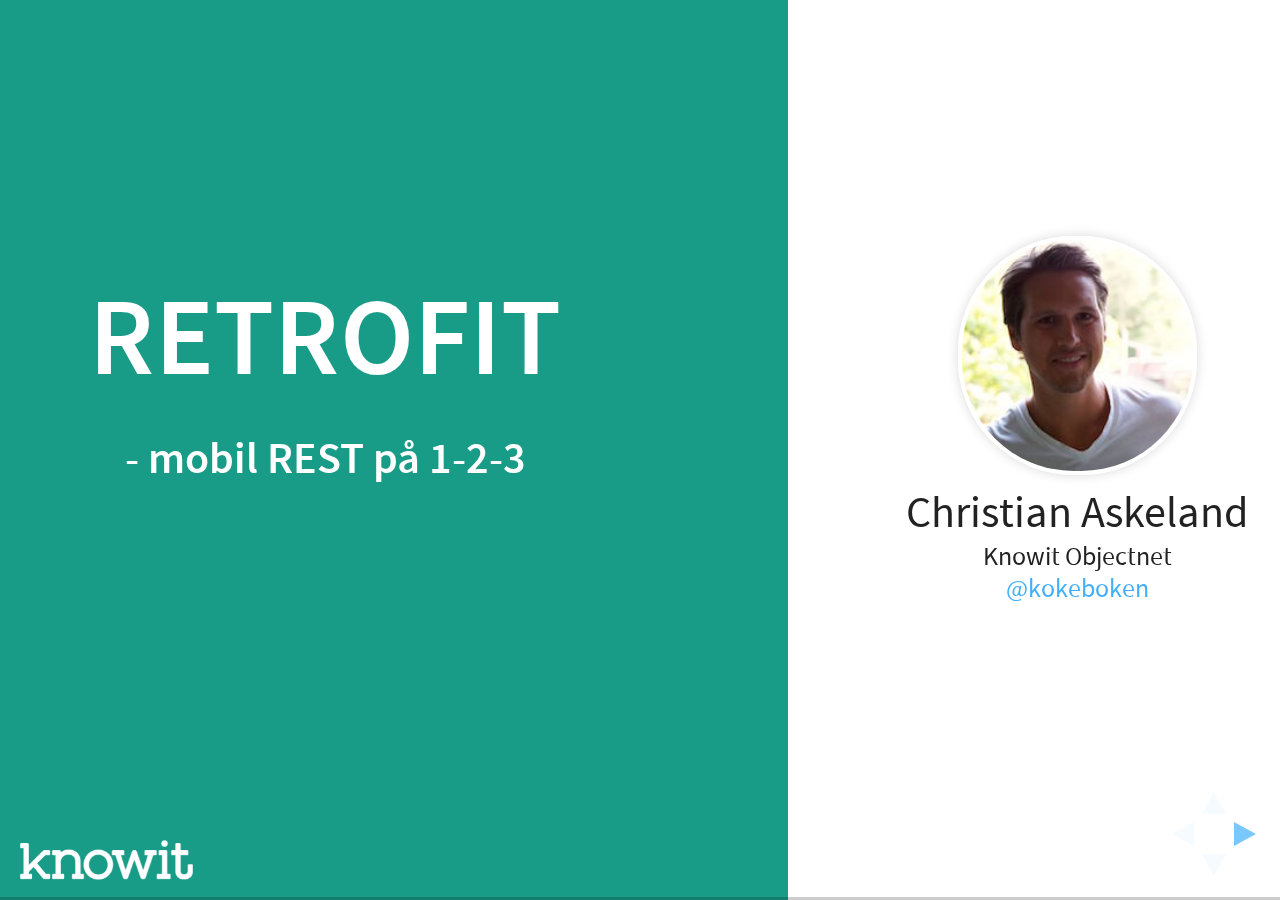
<file: retrofit2/index.html>
<!doctype html>
<html lang="en">

	<head>
		<meta charset="utf-8">

		<title>Retrofit</title>

		<meta name="description" content="An introduction to Retrofit. A library from Square.">
		<meta name="author" content="Christian Askeland">

		<meta name="apple-mobile-web-app-capable" content="yes" />
		<meta name="apple-mobile-web-app-status-bar-style" content="black-translucent" />

		<meta name="viewport" content="width=device-width, initial-scale=1.0, maximum-scale=1.0, user-scalable=no, minimal-ui">

		<link rel="stylesheet" href="css/reveal.css">
		<link rel="stylesheet" href="css/theme/black.css" id="theme">

		<!-- Code syntax highlighting -->
		<link rel="stylesheet" href="lib/css/zenburn.css">

		<!-- Printing and PDF exports -->
		<script>
			var link = document.createElement( 'link' );
			link.rel = 'stylesheet';
			link.type = 'text/css';
			link.href = window.location.search.match( /print-pdf/gi ) ? 'css/print/pdf.css' : 'css/print/paper.css';
			document.getElementsByTagName( 'head' )[0].appendChild( link );
		</script>

		<!--[if lt IE 9]>
		<script src="lib/js/html5shiv.js"></script>
		<![endif]-->
	</head>

	<body>

		<div class="reveal">
			<img src="img/knowit_logo_white_rgb.png" style="height: 40px; left: 20px; bottom: 20px; position: absolute; border:0; background-color: inherit; box-shadow: 0 0 0 0; z-index: 9999"/>
				
			<!-- Any section element inside of this container is displayed as a slide -->
			<div class="slides">
				<section data-background="#199C87">
                    <div id="main-bg" style="position: relative;">
                    	<div style="width: 60%; height: 100%; position: absolute; left: 0">
                    		<div style="position: absolute; height: 300px; width: 600px; top: 50%; right: 100px; margin-top: -150px;">
                    			<h1>Retrofit</h1>
								<p><b>- mobil REST på 1-2-3</b></p>
                    		</div>
                    	</div>
                    	<div style="width: 40%; height: 100%; background: #fff; position: absolute; right: 0">
                    		<div style="position: absolute; height: 400px; width: 300px; top: 50%; left: 100px; margin-top: -200px;">
								<img style="border-radius: 100px;" src="img/christian_askeland.jpg">                   		
                    			<p style="color: #222; margin-top: -20px;">
                    				Christian Askeland<br />
                                    <small>Knowit Objectnet<br />
                    				<a href="http://twitter.com/kokeboken">@kokeboken</a></small>
                    			</p>
                    		</div>
                    	</div>
                    </div>
                    
                    <aside class="notes">
                    	<ul>
        				<li>Hei, jeg heter Christian Askeland og jeg jobber som mobilutvikler hos Knowit. Jeg har de siste månedene jobbet properitær og lukket teknologi. Jeg har utviklet RuterReise for iOS som ble lansert forrige uke og har da hovedsakelig jobbet med Swift. MEN, jeg har heldigvis også fått tid til å utvikle på Android ved siden av og forhåpentligvis kan jeg dele litt av mine erfaringer med dere her i dag.</li>
        				</ul>
    				</aside>
    
				</section>
				
				<section data-background="img/heart.png" data-background-size="700px" data-background-transition="zoom">
					<h2>MOBILE APPS</h2>
					<h2>+</h2>
					<h2>INTERNET</h2>
					
					<aside class="notes">
                    	<ul>
        				<li>Vi laster ned data, deler bilder, chatter med venner og swiper til høyre.</li>
        				<li>Dette skjer gjerne via HTTP API’er, og idag snakker man da om REST og JSON.</li> 
        				<li>Kommunikasjon og deling av data er så viktig og som utvikler burde man nesten forvente at mobilen kunne hente data på en enkel måte, men det er dessverre ikke alltid tilfelle.</li> 
						<li>Helt siden jeg skrev min første Android app til Android 2.2 har jeg følt smerten ved håndtering av tråder, feilhåndtering, parsing av JSON og et femtitalls linjer med boilerplate før det “skjer noe”. Heldigvis fant jeg Retrofit</li>
						</ul>
    				</aside>			
				</section>
				
				<section>
					<h2>RETROFIT</h2>
					<blockquote cite="http://square.github.io/retrofit/">
						&ldquo;Retrofit turns your HTTP API into a Java interface.&rdquo;
					</blockquote>
					
					<aside class="notes">
                    	<ul>
        				<li>Dette er slik Retrofit beskriver seg selv på nettsiden sin, og min første tanke da jeg så det var, “Hmm, javel… Det hørtes jo ok ut, men hva betyr det egentlig?”</li>
        				<li>Fakta er at det faktisk er ganske enkelt, da hovedideen bak Retrofit er at den tar et eksternt API og gjør det om (mapper det) til et Java grensesnitt, slik at du kan kalle eksterne webtjenester akkurat slik du kaller metoder i Java-koden din.</li>
        				<li>Jeg skal vise dere hvordan Retrofit får mobilapplikasjonen din til å kommunisere med Internett-omverdenen til en lek.</li>
						<li>Jeg må advare dere om at det kommer til å vises en del kode i slidene nå, men det er fordi jeg i stedet for å bare fortelle dere hvor kult og enkelt Retrofit er, faktisk heller vil vise dere det.</li>
						</ul>
    				</aside>
				</section>

				<section>
					<p><code data-trim>GET http://myapi.com/movie/1337</code></p>
					<pre class="hljs js">
{
	"id": 1337,
	"title": "Revenge of the Nerds"
	"release_date": "1984-08-10"
}</pre>
				</section>
				
				<section>
					
					<p><code data-trim>GET http://myapi.com/movie/1337</code></p>
					
					<pre class="hljs java">
public interface MovieService {
    <span class="fragment hljs-title">@GET("/movie/{id}")</span>
    <span class="fragment hljs-title">Call&lt;</span>Movie<span class="fragment hljs-title">></span> getMovie(<span class="fragment hljs-title">@Path("id")</span> int movieId);
}</pre>


					<pre class="fragment"><code data-trim>
Retrofit retrofit = new Retrofit.Builder()
    .baseUrl("http://myapi.com")
    .addConverterFactory(GsonConverterFactory.create())
    .build();

MovieService service = retrofit.create(MovieService.class);

					</code></pre>
					
					<pre class="fragment"><code data-trim>
Call&lt;Movie> call = service.getMovie(1337);
Movie movie = call.execute().body();
					</code></pre>
				</section>
				
				<section>
					
					<h4>Query parameters</h4>
					
					<pre class="hljs java">
<span class="hljs-annotation">@GET</span>(<span class="hljs-string">"/movie/{id}<span class="fragment highlight-current-green hljs-string">?include_cast=true</span>"</span>)
Call&lt;Movie> <span class="hljs-title">getMovie</span>(<span class="hljs-annotation">@Path</span>(<span class="hljs-string">"id"</span>) int movieId);

<span class="hljs-comment">// GET /movie/1337<span class="fragment highlight-current-green">?include_cast=true</span> HTTP/1.1</span></pre>
					
					<pre class="fragment hljs java">
<span class="hljs-annotation">@GET</span>(<span class="hljs-string">"/movie/{id}"</span>)
Call&lt;Movie> <span class="hljs-title">getMovie</span>(<span class="hljs-annotation">@Path</span>(<span class="hljs-string">"id"</span>) int movieId,
	<span class="fragment highlight-current-green">@Query("include_cast")</span> boolean includeCast);
	
<span class="hljs-comment">// GET /movie/1337<span class="fragment highlight-current-green">?include_cast=true</span> HTTP/1.1</span></pre>
					
					<pre class="fragment hljs java">
<span class="hljs-annotation">@GET</span>(<span class="hljs-string">"/movie/{id}"</span>)
Call&lt;Movie> <span class="hljs-title">getMovie</span>(<span class="hljs-annotation">@Path</span>(<span class="hljs-string">"id"</span>) int movieId,
	<span class="fragment highlight-current-green">@QueryMap Map&lt;String, String></span> options);</pre>
				
				</section>
				
				<section>
						<h4>POST</h4>
						
						<pre class="hljs java">
<span class="fragment highlight-current-green hljs-annotation">@POST</span>(<span class="hljs-string">"/movie/{id}/rating"</span>)
<span class="hljs-keyword">Call&lt;RatingResult></span> <span class="hljs-title">addRating</span>(<span class="hljs-annotation">@Path</span>(<span class="hljs-string">"id"</span>) int movieId,
	<span class="fragment highlight-current-green hljs-annotation">@Body</span> MovieRating rating);
	
<span class="fragment highlight-current hljs-comment">// POST /movie/1337/rating
// Content-Length: 28
//
// { "id": 1337, "rating": 10 }</span></pre>
					
					<pre class="fragment hljs java">
<span class="fragment highlight-current-green hljs-annotation">@FormUrlEncoded</span>
<span class="hljs-annotation">@POST</span>(<span class="hljs-string">"/login"</span>)
<span class="hljs-keyword">Call&lt;LoginResult></span> <span class="hljs-title">loginUser</span>(<span class="fragment highlight-current-green">@Field("username")</span> String username,
	<span class="fragment highlight-current-green">@Field("password")</span> String password);
	
<span class="fragment highlight-current hljs-comment">// POST /login
// Content-Length: 27
// Content-Type: application/x-www-form-urlencoded
//
// username=ping&password=pong</span></pre>
				</section>
				
				<section>
						<h4>HEADERS</h4>
						
						<pre class="hljs java">
<span class="fragment highlight-current-green">@Headers({
    "X-AppLanguage: no",
    "User-Agent: JavaZone-Is-Awesome"
})</span>
<span class="hljs-annotation">@GET</span>(<span class="hljs-string">"/movie/{id}/ratings"</span>)					
Call&lt;List&lt;MovieRating>> getRatings(<span class="hljs-annotation">@Path</span>(<span class="hljs-string">"id"</span>) int movieId);

<span class="hljs-comment">// GET /movie/1337/rating HTTP/1.1
<span class="fragment highlight-current-green">// X-AppLanguage: no
// User-Agent: JavaZone-Is-Awesome</span></span></pre>
					
					<pre class="fragment hljs java">
<span class="hljs-annotation">@GET</span>(<span class="hljs-string">"/user"</span>)
Call&lt;User> <span class="hljs-title">getUser</span>(<span class="fragment highlight-current-green">@Header("Authorization")</span> String authorization);

<span class="hljs-comment">// GET /user HTTP/1.1
// <span class="fragment highlight-current-green">Authorization: MY_SECRET_TOKEN</span></span></pre>
				</section>
				
				<section>
						<h4>Request Interceptors</h4>
						
						<pre class="hljs java">
<span class="fragment highlight-current-green">OkHttpClient client = new OkHttpClient()</span>
client.interceptors().add(<span class="hljs-keyword">new</span> Interceptor() {
    <span class="hljs-annotation">@Override</span>
    <span class="hljs-keyword">public Response</span> <span class="hljs-title">intercept</span>(Chain chain) throws IOException {
        HttpUrl url = chain.request().httpUrl().newBuilder()
            <span class="fragment highlight-current-green">.addQueryParameter(<span class="hljs-string">"token"</span>, <span class="hljs-string">"MY_APP_TOKEN"</span>)</span>
            .build();
        
        Request request = chain.request().newBuilder()
            <span class="fragment highlight-current-green">.header(<span class="hljs-string">"Accept"</span>, <span class="hljs-string">"application/json"</span>)</span>
            .url(url)
            .build();
        
        return chain.proceed(request);
    }
});</pre>
					
					<pre class="fragment"><code data-trim>
Retrofit retrofit = new Retrofit.Builder()
    .baseUrl("http://myapi.com")
    .client(client)
    .build();
					</code></pre>
				</section>
				
				<section>
						<h4>SYNCHRONOUS VS. ASYNCHRONOUS</h4>
						
						<pre><code data-trim>
@GET("/movie/{id}")
Call&lt;Movie> getMovie(@Path("id") int movieId);
					</code></pre>
					
					<pre class="fragment"><code data-trim>
Call&lt;Movie> call = service.getMovie(1337);
Movie movie = call.excute().body();
					</code></pre>
                    
                    <pre class="fragment"><code data-trim>
Call&lt;Movie> call2 = call.clone();

call2.enqueue(new Callback&lt;Movie>(){
    @Override
    public void onResponse(Response&lt;Movie> response, Retrofit retrofit) {}
        
    @Override
    public void onFailure(Throwable t) {}
);
                    </code></pre>
                    
                    <pre class="fragment"><code data-trim>
/* And YES, Call is cancellable!! */
call.cancel()
                    </code></pre>
					
				</section>
				
				<section>
					
					<pre class="hljs java">
Retrofit retrofit = new Retrofit.Builder()
    <span class="fragment highlight-current-green">.baseUrl("https://myapi.com")</span>
    <span class="fragment highlight-current-green">.client(new OkHttpClient())</span>
    <span class="fragment highlight-current-green">.addCallAdapterFactory(RxJavaCallAdapterFactory.create())</span>
    <span class="fragment highlight-current-green">.addConverterFactory(GsonConverterFactory.create())</span>
    .build();
}</pre>
<ul class="fragment" style="font-size: 80%; list-style: none;">
    <li>Gson: <span style="color: #777">com.squareup.retrofit:converter-gson</span></li>
    <li>Jackson: <span style="color: #777">com.squareup.retrofit:converter-jackson</span></li>
    <li>Moshi: <span style="color: #777">com.squareup.retrofit:converter-moshi</span></li>
    <li>Protobuf: <span style="color: #777">com.squareup.retrofit:converter-protobuf</span></li>
    <li>Wire: <span style="color: #777">com.squareup.retrofit:converter-wire</span></li>
    <li>Simple XML: <span style="color: #777">com.squareup.retrofit:converter-simplexml</span></li>
</ul>
                </section>
				
				<section>
					
					<h4>Summary</h4>
					
					<pre><code data-trim>
public interface MovieService {
    @GET("/movie/{id}")</span>
    Call&lt;Movie> getMovie(@Path("id") int movieId);
}

public static void main(String[] args){
    Retrofit retrofit = new Retrofit.Builder()
        .baseUrl("http://myapi.com")
        .addConverterFactory(GsonConverterFactory.create())
        .build();

    MovieService service = retrofit.create(MovieService.class);
    Movie movie = service.getMovie(1337).execute().body();
    
    System.out.println("My favourite movie is " + movie.title);	
}

// Model
public class Movie {
	public int id;
	@SerializedName("release_date")
	public Date releaseDate;
	public String title;
}
					</code></pre>
				</section>
				
				<section>
					<section>
						<h3>Spørsmål eller tilbakemedlinger?</h3>
						<h2>Kom og snakk med meg!</h2>
						<p><a href="https://askeland.github.io/JavaZone">askeland.github.io/retrofit2</a></p>
					</section>
                    <section>
                        <h2>Retrofit 1.9</h2>
                        <h3><a href="http://2015.javazone.no/details.html?talk=52885d58f543433b4888266967509be10438f4151aadd7fa6b7c0cfc680954f8">Video</a> from JavaZone 2015</h3>
                        <p><a href="https://askeland.github.io/retrofit">Slides</a></p>
                    </section>
					<section>
						<h2>Retrofit 2</h2>
						<p><a href="https://speakerdeck.com/jakewharton/simple-http-with-retrofit-2-droidcon-nyc-2015">DroidCon NYC 2015</a> by Jake Wharton
					</section>
				</section>
				
				<section data-background="img/golf_clap.gif">
				</section>

			</div>

		</div>

		<script src="lib/js/head.min.js"></script>
		<script src="js/reveal.js"></script>

		<script>

			// Full list of configuration options available at:
			// https://github.com/hakimel/reveal.js#configuration
			Reveal.initialize({
				controls: true,
				progress: true,
				history: true,
				center: true,

				transition: 'fade', // none/fade/slide/convex/concave/zoom

				// Optional reveal.js plugins
				dependencies: [
					{ src: 'lib/js/classList.js', condition: function() { return !document.body.classList; } },
					{ src: 'plugin/markdown/marked.js', condition: function() { return !!document.querySelector( '[data-markdown]' ); } },
					{ src: 'plugin/markdown/markdown.js', condition: function() { return !!document.querySelector( '[data-markdown]' ); } },
					{ src: 'plugin/highlight/highlight.js', async: true, condition: function() { return !!document.querySelector( '.highlight, pre code' ); }, callback: function() { hljs.initHighlightingOnLoad(); } },
					{ src: 'plugin/zoom-js/zoom.js', async: true },
					{ src: 'plugin/notes/notes.js', async: true }
				]
			});
			
			Reveal.addEventListener( 'ready', function( event ) {
				var w = window,
			    d = document,
			    e = d.documentElement,
			    g = d.getElementsByTagName('body')[0],
			    x = w.innerWidth || e.clientWidth || g.clientWidth,
			    y = w.innerHeight|| e.clientHeight|| g.clientHeight;
				
			    // event.currentSlide, event.indexh, event.indexv
			    var bg = document.getElementById("main-bg")
			    bg.style.height = y + "px"
			    bg.style.width = x + "px"
			    bg.style.marginLeft = -((x - 960) / 2) + "px"
			    bg.style.marginTop = (-((y - 700) / 2) -20) + "px"
			} );

		</script>

	</body>
</html>
</file>
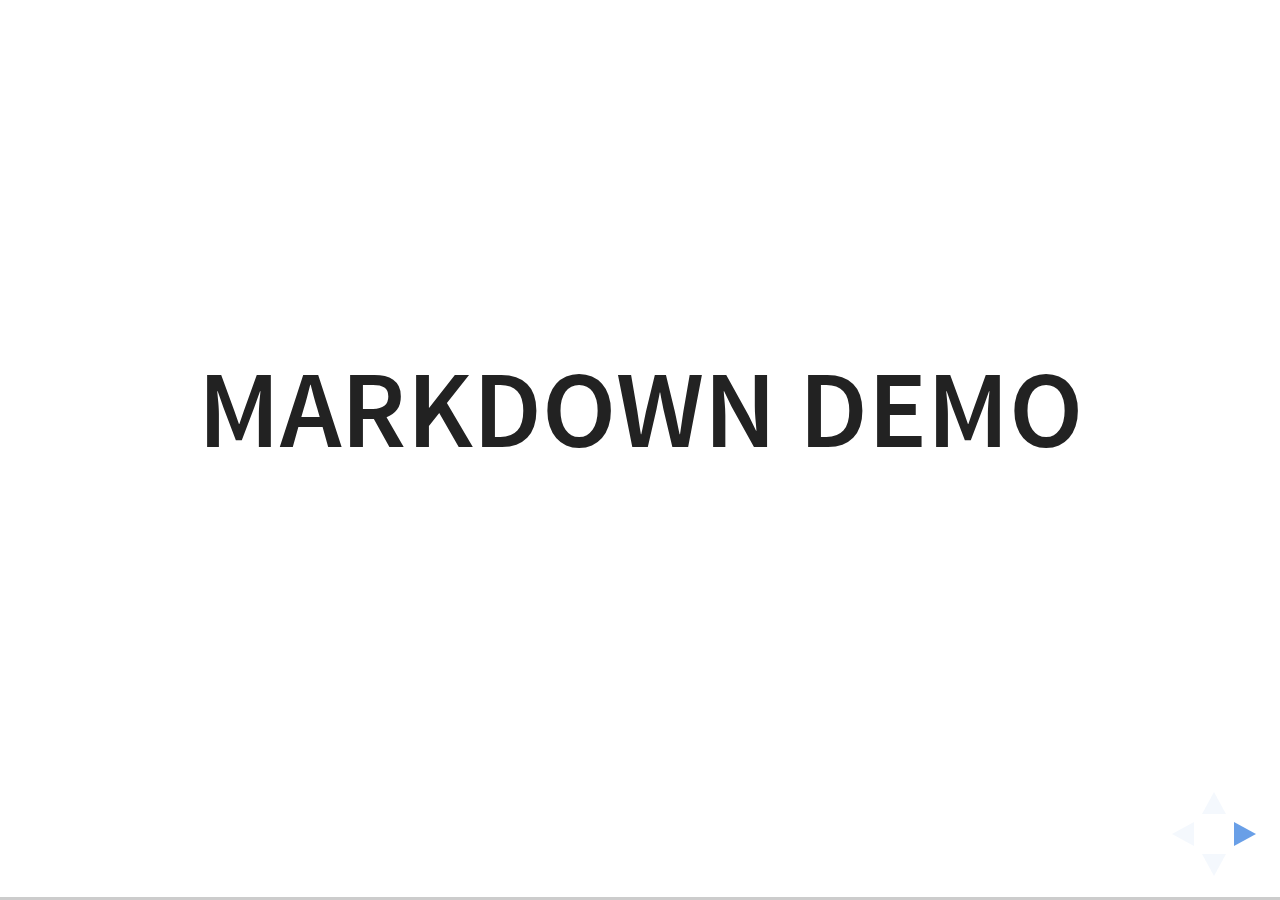
<file: kds/plugin/markdown/example.html>
<!doctype html>
<html lang="en">

	<head>
		<meta charset="utf-8">

		<title>reveal.js - Markdown Demo</title>

		<link rel="stylesheet" href="../../css/reveal.css">
		<link rel="stylesheet" href="../../css/theme/white.css" id="theme">

        <link rel="stylesheet" href="../../lib/css/zenburn.css">
	</head>

	<body>

		<div class="reveal">

			<div class="slides">

                <!-- Use external markdown resource, separate slides by three newlines; vertical slides by two newlines -->
                <section data-markdown="example.md" data-separator="^\n\n\n" data-separator-vertical="^\n\n"></section>

                <!-- Slides are separated by three dashes (quick 'n dirty regular expression) -->
                <section data-markdown data-separator="---">
                    <script type="text/template">
                        ## Demo 1
                        Slide 1
                        ---
                        ## Demo 1
                        Slide 2
                        ---
                        ## Demo 1
                        Slide 3
                    </script>
                </section>

                <!-- Slides are separated by newline + three dashes + newline, vertical slides identical but two dashes -->
                <section data-markdown data-separator="^\n---\n$" data-separator-vertical="^\n--\n$">
                    <script type="text/template">
                        ## Demo 2
                        Slide 1.1

                        --

                        ## Demo 2
                        Slide 1.2

                        ---

                        ## Demo 2
                        Slide 2
                    </script>
                </section>

                <!-- No "extra" slides, since there are no separators defined (so they'll become horizontal rulers) -->
                <section data-markdown>
                    <script type="text/template">
                        A

                        ---

                        B

                        ---

                        C
                    </script>
                </section>

                <!-- Slide attributes -->
                <section data-markdown>
                    <script type="text/template">
                        <!-- .slide: data-background="#000000" -->
                        ## Slide attributes
                    </script>
                </section>

                <!-- Element attributes -->
                <section data-markdown>
                    <script type="text/template">
                        ## Element attributes
                        - Item 1 <!-- .element: class="fragment" data-fragment-index="2" -->
                        - Item 2 <!-- .element: class="fragment" data-fragment-index="1" -->
                    </script>
                </section>

                <!-- Code -->
                <section data-markdown>
                    <script type="text/template">
                        ```php
                        public function foo()
                        {
                            $foo = array(
                                'bar' => 'bar'
                            )
                        }
                        ```
                    </script>
                </section>

            </div>
		</div>

		<script src="../../lib/js/head.min.js"></script>
		<script src="../../js/reveal.js"></script>

		<script>

			Reveal.initialize({
				controls: true,
				progress: true,
				history: true,
				center: true,

				// Optional libraries used to extend on reveal.js
				dependencies: [
					{ src: '../../lib/js/classList.js', condition: function() { return !document.body.classList; } },
					{ src: 'marked.js', condition: function() { return !!document.querySelector( '[data-markdown]' ); } },
                    { src: 'markdown.js', condition: function() { return !!document.querySelector( '[data-markdown]' ); } },
                    { src: '../highlight/highlight.js', async: true, callback: function() { hljs.initHighlightingOnLoad(); } },
					{ src: '../notes/notes.js' }
				]
			});

		</script>

	</body>
</html>
</file>
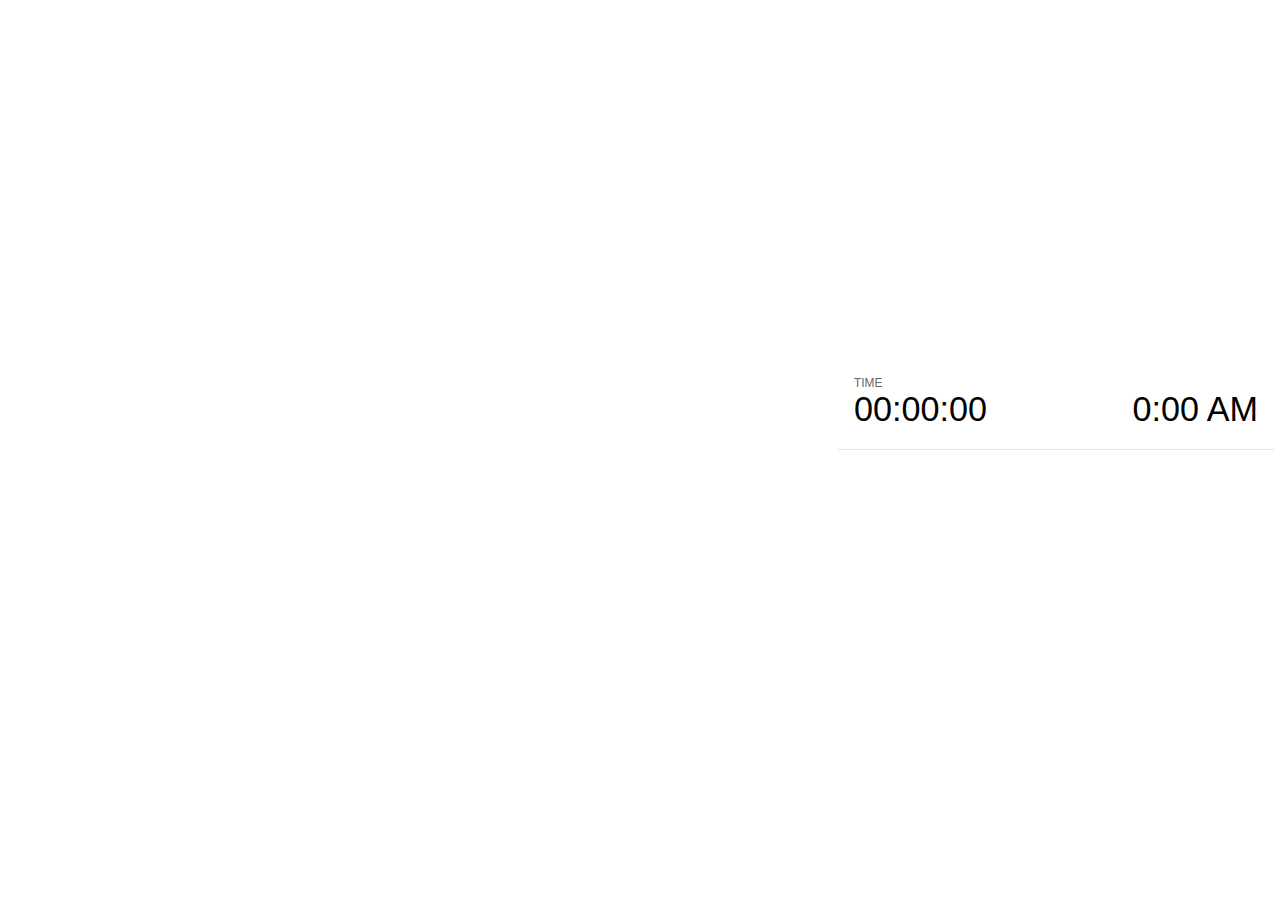
<file: kds/plugin/notes/notes.html>
<!doctype html>
<html lang="en">
	<head>
		<meta charset="utf-8">

		<title>reveal.js - Slide Notes</title>

		<style>
			body {
				font-family: Helvetica;
			}

			#current-slide,
			#upcoming-slide,
			#speaker-controls {
				padding: 6px;
				box-sizing: border-box;
				-moz-box-sizing: border-box;
			}

			#current-slide iframe,
			#upcoming-slide iframe {
				width: 100%;
				height: 100%;
				border: 1px solid #ddd;
			}

			#current-slide .label,
			#upcoming-slide .label {
				position: absolute;
				top: 10px;
				left: 10px;
				font-weight: bold;
				font-size: 14px;
				z-index: 2;
				color: rgba( 255, 255, 255, 0.9 );
			}

			#current-slide {
				position: absolute;
				width: 65%;
				height: 100%;
				top: 0;
				left: 0;
				padding-right: 0;
			}

			#upcoming-slide {
				position: absolute;
				width: 35%;
				height: 40%;
				right: 0;
				top: 0;
			}

			#speaker-controls {
				position: absolute;
				top: 40%;
				right: 0;
				width: 35%;
				height: 60%;
				overflow: auto;

				font-size: 18px;
			}

				.speaker-controls-time.hidden,
				.speaker-controls-notes.hidden {
					display: none;
				}

				.speaker-controls-time .label,
				.speaker-controls-notes .label {
					text-transform: uppercase;
					font-weight: normal;
					font-size: 0.66em;
					color: #666;
					margin: 0;
				}

				.speaker-controls-time {
					border-bottom: 1px solid rgba( 200, 200, 200, 0.5 );
					margin-bottom: 10px;
					padding: 10px 16px;
					padding-bottom: 20px;
					cursor: pointer;
				}

				.speaker-controls-time .reset-button {
					opacity: 0;
					float: right;
					color: #666;
					text-decoration: none;
				}
				.speaker-controls-time:hover .reset-button {
					opacity: 1;
				}

				.speaker-controls-time .timer,
				.speaker-controls-time .clock {
					width: 50%;
					font-size: 1.9em;
				}

				.speaker-controls-time .timer {
					float: left;
				}

				.speaker-controls-time .clock {
					float: right;
					text-align: right;
				}

				.speaker-controls-time span.mute {
					color: #bbb;
				}

				.speaker-controls-notes {
					padding: 10px 16px;
				}

				.speaker-controls-notes .value {
					margin-top: 5px;
					line-height: 1.4;
					font-size: 1.2em;
				}

			.clear {
				clear: both;
			}

			@media screen and (max-width: 1080px) {
				#speaker-controls {
					font-size: 16px;
				}
			}

			@media screen and (max-width: 900px) {
				#speaker-controls {
					font-size: 14px;
				}
			}

			@media screen and (max-width: 800px) {
				#speaker-controls {
					font-size: 12px;
				}
			}

		</style>
	</head>

	<body>

		<div id="current-slide"></div>
		<div id="upcoming-slide"><span class="label">UPCOMING:</span></div>
		<div id="speaker-controls">
			<div class="speaker-controls-time">
				<h4 class="label">Time <span class="reset-button">Click to Reset</span></h4>
				<div class="clock">
					<span class="clock-value">0:00 AM</span>
				</div>
				<div class="timer">
					<span class="hours-value">00</span><span class="minutes-value">:00</span><span class="seconds-value">:00</span>
				</div>
				<div class="clear"></div>
			</div>

			<div class="speaker-controls-notes hidden">
				<h4 class="label">Notes</h4>
				<div class="value"></div>
			</div>
		</div>

		<script src="../../plugin/markdown/marked.js"></script>
		<script>

			(function() {

				var notes,
					notesValue,
					currentState,
					currentSlide,
					upcomingSlide,
					connected = false;

				window.addEventListener( 'message', function( event ) {

					var data = JSON.parse( event.data );

					// Messages sent by the notes plugin inside of the main window
					if( data && data.namespace === 'reveal-notes' ) {
						if( data.type === 'connect' ) {
							handleConnectMessage( data );
						}
						else if( data.type === 'state' ) {
							handleStateMessage( data );
						}
					}
					// Messages sent by the reveal.js inside of the current slide preview
					else if( data && data.namespace === 'reveal' ) {
						if( /ready/.test( data.eventName ) ) {
							// Send a message back to notify that the handshake is complete
							window.opener.postMessage( JSON.stringify({ namespace: 'reveal-notes', type: 'connected'} ), '*' );
						}
						else if( /slidechanged|fragmentshown|fragmenthidden|overviewshown|overviewhidden|paused|resumed/.test( data.eventName ) && currentState !== JSON.stringify( data.state ) ) {
							window.opener.postMessage( JSON.stringify({ method: 'setState', args: [ data.state ]} ), '*' );
						}
					}

				} );

				/**
				 * Called when the main window is trying to establish a
				 * connection.
				 */
				function handleConnectMessage( data ) {

					if( connected === false ) {
						connected = true;

						setupIframes( data );
						setupKeyboard();
						setupNotes();
						setupTimer();
					}

				}

				/**
				 * Called when the main window sends an updated state.
				 */
				function handleStateMessage( data ) {

					// Store the most recently set state to avoid circular loops
					// applying the same state
					currentState = JSON.stringify( data.state );

					// No need for updating the notes in case of fragment changes
					if ( data.notes ) {
						notes.classList.remove( 'hidden' );
						if( data.markdown ) {
							notesValue.innerHTML = marked( data.notes );
						}
						else {
							notesValue.innerHTML = data.notes;
						}
					}
					else {
						notes.classList.add( 'hidden' );
					}

					// Update the note slides
					currentSlide.contentWindow.postMessage( JSON.stringify({ method: 'setState', args: [ data.state ] }), '*' );
					upcomingSlide.contentWindow.postMessage( JSON.stringify({ method: 'setState', args: [ data.state ] }), '*' );
					upcomingSlide.contentWindow.postMessage( JSON.stringify({ method: 'next' }), '*' );

				}

				// Limit to max one state update per X ms
				handleStateMessage = debounce( handleStateMessage, 200 );

				/**
				 * Forward keyboard events to the current slide window.
				 * This enables keyboard events to work even if focus
				 * isn't set on the current slide iframe.
				 */
				function setupKeyboard() {

					document.addEventListener( 'keydown', function( event ) {
						currentSlide.contentWindow.postMessage( JSON.stringify({ method: 'triggerKey', args: [ event.keyCode ] }), '*' );
					} );

				}

				/**
				 * Creates the preview iframes.
				 */
				function setupIframes( data ) {

					var params = [
						'receiver',
						'progress=false',
						'history=false',
						'transition=none',
						'autoSlide=0',
						'backgroundTransition=none'
					].join( '&' );

					var hash = '#/' + data.state.indexh + '/' + data.state.indexv;
					var currentURL = data.url + '?' + params + '&postMessageEvents=true' + hash;
					var upcomingURL = data.url + '?' + params + '&controls=false' + hash;

					currentSlide = document.createElement( 'iframe' );
					currentSlide.setAttribute( 'width', 1280 );
					currentSlide.setAttribute( 'height', 1024 );
					currentSlide.setAttribute( 'src', currentURL );
					document.querySelector( '#current-slide' ).appendChild( currentSlide );

					upcomingSlide = document.createElement( 'iframe' );
					upcomingSlide.setAttribute( 'width', 640 );
					upcomingSlide.setAttribute( 'height', 512 );
					upcomingSlide.setAttribute( 'src', upcomingURL );
					document.querySelector( '#upcoming-slide' ).appendChild( upcomingSlide );

				}

				/**
				 * Setup the notes UI.
				 */
				function setupNotes() {

					notes = document.querySelector( '.speaker-controls-notes' );
					notesValue = document.querySelector( '.speaker-controls-notes .value' );

				}

				/**
				 * Create the timer and clock and start updating them
				 * at an interval.
				 */
				function setupTimer() {

					var start = new Date(),
						timeEl = document.querySelector( '.speaker-controls-time' ),
						clockEl = timeEl.querySelector( '.clock-value' ),
						hoursEl = timeEl.querySelector( '.hours-value' ),
						minutesEl = timeEl.querySelector( '.minutes-value' ),
						secondsEl = timeEl.querySelector( '.seconds-value' );

					function _updateTimer() {

						var diff, hours, minutes, seconds,
							now = new Date();

						diff = now.getTime() - start.getTime();
						hours = Math.floor( diff / ( 1000 * 60 * 60 ) );
						minutes = Math.floor( ( diff / ( 1000 * 60 ) ) % 60 );
						seconds = Math.floor( ( diff / 1000 ) % 60 );

						clockEl.innerHTML = now.toLocaleTimeString( 'en-US', { hour12: true, hour: '2-digit', minute:'2-digit' } );
						hoursEl.innerHTML = zeroPadInteger( hours );
						hoursEl.className = hours > 0 ? '' : 'mute';
						minutesEl.innerHTML = ':' + zeroPadInteger( minutes );
						minutesEl.className = minutes > 0 ? '' : 'mute';
						secondsEl.innerHTML = ':' + zeroPadInteger( seconds );

					}

					// Update once directly
					_updateTimer();

					// Then update every second
					setInterval( _updateTimer, 1000 );

					timeEl.addEventListener( 'click', function() {
						start = new Date();
						_updateTimer();
						return false;
					} );

				}

				function zeroPadInteger( num ) {

					var str = '00' + parseInt( num );
					return str.substring( str.length - 2 );

				}

				/**
				 * Limits the frequency at which a function can be called.
				 */
				function debounce( fn, ms ) {

					var lastTime = 0,
						timeout;

					return function() {

						var args = arguments;
						var context = this;

						clearTimeout( timeout );

						var timeSinceLastCall = Date.now() - lastTime;
						if( timeSinceLastCall > ms ) {
							fn.apply( context, args );
							lastTime = Date.now();
						}
						else {
							timeout = setTimeout( function() {
								fn.apply( context, args );
								lastTime = Date.now();
							}, ms - timeSinceLastCall );
						}

					}

				}

			})();

		</script>
	</body>
</html>
</file>
<file: css/main.css>
/*******************************************
FONTS
*******************************************/
@import url(http://fonts.googleapis.com/css?family=Open+Sans:400,600,700,800);
/*******************************************
SETTINGS
*******************************************/
@charset "utf-8";
@-webkit-viewport   { width: device-width; }
@-moz-viewport      { width: device-width; }
@-ms-viewport       { width: device-width; }
@-o-viewport        { width: device-width; }
@viewport           { width: device-width; }
/*******************************************
BODY
*******************************************/
body{
  font-family: 'Open Sans', Arial, Tahoma;
  font-weight: 400;
  font-size: 1em;
  color: #363636;
  background: #ededed;
}
/*******************************************
CONTAINER
*******************************************/
.container{
  margin-top: 80px;
  margin-bottom: 15px;
  background: #fff;
}
/*******************************************
PHOTO (AVATAR)
*******************************************/
#photo-header{
  margin-top: -75px;
}
#photo{
  width: 160px;
  height: 160px;
  border-radius: 50%;
  overflow: hidden;
  padding: 5px;
  background: #ededed;
  display: inline-block;
}
#photo img{
  width: 150px;
  height: 150px;
  border-radius: 50%;
}
#text-header h1{
  margin: 0;
  padding: 0;
  font-size: 2.4em;
  font-weight: 700;
  text-transform: uppercase;
  letter-spacing: -1px;
}
#text-header h1::first-line{
  font-size: 1.5em;
  letter-spacing: -4px;
  font-weight: 800;
  line-height: 1.5em;
}
#text-header h1 span{
  color: #fc2e6a;
}
#text-header h1 sup{
  opacity: 0.5;
}
#text-header:after{
  width: 100%;
  height: 3px;
  background: url(../img/line.png);
  margin-top: 15px;
  content: '';
  display: block;
}
/*******************************************
DEFAULT BOX
*******************************************/
.box{
  margin-bottom: 15px;
}
.box h2{
  color: #ff5989;
  font-size: 1.8em;
  font-weight: 700;
  text-transform: uppercase;
}
.box h2:before{
  content: '//';
  margin-right: 5px;
}
.box p{
  font-size: 1.3em;
  line-height: 1.5em;
}
/*******************************************
EDUCATION
*******************************************/
#education{
  margin-top: 20px;
  position: relative;
  padding: 1em 0;
  list-style: none;
}
#education:before {
  width: 5px;
  height: 100%;
  position: absolute;
  left: 25px;
  top: 0;
  content: ' ';
  display: block;
  background: #ff5989;
  background: -moz-linear-gradient(top,  #ffffff 0%, #ff5989 7%, #ff5989 89%, #ffffff 100%);
  background: -webkit-gradient(linear, left top, left bottom, color-stop(0%,#ffffff), color-stop(7%,#ff5989), color-stop(89%,#ff5989), color-stop(100%,#ffffff));
  background: -webkit-linear-gradient(top,  #ffffff 0%,#ff5989 7%,#ff5989 89%,#ffffff 100%);
  background: -o-linear-gradient(top,  #ffffff 0%,#ff5989 7%,#ff5989 89%,#ffffff 100%);
  background: -ms-linear-gradient(top,  #ffffff 0%,#ff5989 7%,#ff5989 89%,#ffffff 100%);
  background: linear-gradient(to bottom,  #ffffff 0%,#ff5989 7%,#ff5989 89%,#ffffff 100%);
  filter: progid:DXImageTransform.Microsoft.gradient( startColorstr='#ffffff', endColorstr='#ffffff',GradientType=0 );
}
#education li{
  width: 100%;
  z-index: 2;
  position: relative;
  float: left;
}
#education .year{
  width: 10%;
  background: #fff;
  padding: 10px;
  font-size: 1.5em;
  font-weight: 700;
  display: inline-block;
}
#education .description{
  width: 80%;
  display: inline-block;
  background: #eee;
  margin-bottom: 10px;
  position: relative;
  padding: 10px 10px 0 10px;
  border-bottom: 1px solid #ddd;
}
#education .description:after {
  content: '';
  position: absolute;
  top: 15px;
  right: 0;
  left: -16px;
  height: 0;
  width: 0;
  border: solid transparent;
  border-right-color: #eee;
  border-width: 8px;
  pointer-events: none;
}
#education .description h3{
  font-size: 1.6em;
  margin: 0;
  padding: 0;
  font-weight: 700;
}
#education .description p{
  font-size: 1.3em;
  margin-top: 5px;
  padding: 0;
}
/*******************************************
EXPERIENCES
*******************************************/
.job{
  margin-bottom: 15px;
}
.job .where{
  font-size: 1.4em;
  font-weight: bold;
}
.job .year{
  font-size: 1.3em;
  opacity: 0.7;
}
.job .profession{
  font-size: 1.6em;
  font-weight: bold;
}
.job .description{
  font-size: 1.2em;
  line-height: 1.5em;
}
/*******************************************
CONTACT
*******************************************/
.contact-item{
  width: 100%;
  float: left;
}
.contact-item .icon{
  padding: 10px;
  border-right: 1px solid #aaa;
  border-bottom: 1px solid #aaa;
  opacity: 0.2;
}
.contact-item:last-child .icon{
  border-bottom: none;
}
.contact-item .fa{
  font-size: 2em;
}
.contact-item .title{
  width: 80%;
  width: calc(100% - 55px);
  font-size: 1.5em;
  font-weight: 700;
  opacity: 0.9;
}
.contact-item .title.only{
  margin-top: 10px;
}
.contact-item .description{
  width: 80%;
  width: calc(100% - 55px);
  font-size: 1.2em;
  opacity: 0.7;
}
/*******************************************
SKILLS
*******************************************/
.item-skills{
  height: 30px;
  background: #fc2e6a;
  color: #fff;
  padding: 5px 10px;
  margin-bottom: 5px;
  white-space: nowrap;
  overflow: hidden;
  text-overflow: ellipsis;
  font-size: 1.3em;
  font-weight: 600;
}
.skills-legend{
  margin-top: 20px;
  opacity: 0.8;
}
.skills-legend:before{
  width: 100%;
  height: 3px;
  position: relative;
  content: ' ';
  display: block;
  margin-bottom: -13px;
  background: #c6c6c6;
}
.skills-legend div{
  width: 25%;
  display: inline-block;
  font-size: 1.2em;
  color: #a9a9a9;
  float: left;
}
.legend:before{
  width: 3px;
  height: 10px;
  position: relative;
  content: ' ';
  display: block;
  margin: auto;
  margin-bottom: 15px;
  background: #c6c6c6;
}
.legend-left.legend:before{
  margin-left: 0;
}
.legend-right.legend:before{
  margin-right: 0;
}
.legend-left:nth-child(2) span{
  margin-left: -25px;
}
.legend-right:nth-child(3) span{
  margin-right: -20px;
}
.legend-right{
  text-align: right;
}
/*******************************************
LANGUAGES
*******************************************/
#language-skills .skill{
  font-size: 1.3em;
  margin: 10px 0;
  padding-bottom: 10px;
  border-bottom: 1px solid #eee;
}
#language-skills .skill .icons{
  width: 111px;
  height: 14px;
  background: url(../img/star-grey.png) no-repeat;
}
#language-skills .skill .icons-red{
  background: url(../img/star-yellow.png) no-repeat;
}
/*******************************************
HOBBIES
*******************************************/
.hobby{
  color: #fff;
  display: inline-block;
  margin-right: 5px;
  margin-bottom: 5px;
  padding: 5px 5px 5px 25px;
  background: #891f84;
  position: relative;
  font-size: 1.2em;
}
.hobby:before{
  content: "\f004";
  font-family: FontAwesome;
  font-style: normal;
  font-weight: normal;
  position: absolute;
  top: 6px;
  left: 7px;
}
/*******************************************
MEDIA
*******************************************/
@media (min-width: 500px) {
  #education .description{
    width: 85%;
  }
}
@media (min-width: 768px) {
  #education .description{
    width: 85%;
  }
}
@media (min-width: 992px) {
  #education .description{
    width: 87%;
  }
}
@media (min-width: 1200px) {
  #education .description{
    width: 90%;
  }
}
</file>
<file: kds/css/theme/black.css>
@import url(../../lib/font/source-sans-pro/source-sans-pro.css);
/**
 * Black theme for reveal.js. This is the opposite of the 'white' theme.
 *
 * Copyright (C) 2015 Hakim El Hattab, http://hakim.se
 */
section.has-light-background, section.has-light-background h1, section.has-light-background h2, section.has-light-background h3, section.has-light-background h4, section.has-light-background h5, section.has-light-background h6 {
  color: #222; }

/*********************************************
 * GLOBAL STYLES
 *********************************************/
body {
  background: #222;
  background-color: #222; }

.reveal {
  font-family: 'Source Sans Pro', Helvetica, sans-serif;
  font-size: 38px;
  font-weight: normal;
  color: #fff; }

::selection {
  color: #fff;
  background: #bee4fd;
  text-shadow: none; }

.reveal .slides > section, .reveal .slides > section > section {
  line-height: 1.3;
  font-weight: inherit; }

/*********************************************
 * HEADERS
 *********************************************/
.reveal h1, .reveal h2, .reveal h3, .reveal h4, .reveal h5, .reveal h6 {
  margin: 0 0 20px 0;
  color: #fff;
  font-family: 'Source Sans Pro', Helvetica, sans-serif;
  font-weight: 600;
  line-height: 1.2;
  letter-spacing: normal;
  text-transform: uppercase;
  text-shadow: none;
  word-wrap: break-word; }

.reveal h1 {
  font-size: 2.5em; }

.reveal h2 {
  font-size: 1.6em; }

.reveal h3 {
  font-size: 1.3em; }

.reveal h4 {
  font-size: 1em; }

.reveal h1 {
  text-shadow: none; }

/*********************************************
 * OTHER
 *********************************************/
.reveal p {
  margin: 20px 0;
  line-height: 1.3; }

/* Ensure certain elements are never larger than the slide itself */
.reveal img, .reveal video, .reveal iframe {
  max-width: 95%;
  max-height: 95%; }

.reveal strong, .reveal b {
  font-weight: bold; }

.reveal em {
  font-style: italic; }

.reveal ol, .reveal dl, .reveal ul {
  display: inline-block;
  text-align: left;
  margin: 0 0 0 1em; }

.reveal ol {
  list-style-type: decimal; }

.reveal ul {
  list-style-type: disc; }

.reveal ul ul {
  list-style-type: square; }

.reveal ul ul ul {
  list-style-type: circle; }

.reveal ul ul, .reveal ul ol, .reveal ol ol, .reveal ol ul {
  display: block;
  margin-left: 40px; }

.reveal dt {
  font-weight: bold; }

.reveal dd {
  margin-left: 40px; }

.reveal q, .reveal blockquote {
  quotes: none; }

.reveal blockquote {
  display: block;
  position: relative;
  width: 70%;
  margin: 20px auto;
  padding: 5px;
  font-style: italic;
  background: rgba(255, 255, 255, 0.05);
  box-shadow: 0px 0px 2px rgba(0, 0, 0, 0.2); }

.reveal blockquote p:first-child, .reveal blockquote p:last-child {
  display: inline-block; }

.reveal q {
  font-style: italic; }

.reveal pre {
  display: block;
  position: relative;
  width: 90%;
  margin: 20px auto;
  text-align: left;
  font-size: 0.55em;
  font-family: monospace;
  line-height: 1.2em;
  word-wrap: break-word;
  box-shadow: 0px 0px 6px rgba(0, 0, 0, 0.3); }

.reveal code {
  font-family: monospace; }

.reveal pre code {
  display: block;
  padding: 5px;
  overflow: auto;
  max-height: 400px;
  word-wrap: normal;
  background: #3F3F3F;
  color: #DCDCDC; }

.reveal table {
  margin: auto;
  border-collapse: collapse;
  border-spacing: 0; }

.reveal table th {
  font-weight: bold; }

.reveal table th, .reveal table td {
  text-align: left;
  padding: 0.2em 0.5em 0.2em 0.5em;
  border-bottom: 1px solid; }

.reveal table th[align="center"], .reveal table td[align="center"] {
  text-align: center; }

.reveal table th[align="right"], .reveal table td[align="right"] {
  text-align: right; }

.reveal table tr:last-child td {
  border-bottom: none; }

.reveal sup {
  vertical-align: super; }

.reveal sub {
  vertical-align: sub; }

.reveal small {
  display: inline-block;
  font-size: 0.6em;
  line-height: 1.2em;
  vertical-align: top; }

.reveal small * {
  vertical-align: top; }

/*********************************************
 * LINKS
 *********************************************/
.reveal a {
  color: #42affa;
  text-decoration: none;
  -webkit-transition: color 0.15s ease;
  -moz-transition: color 0.15s ease;
  transition: color 0.15s ease; }

.reveal a:hover {
  color: #8dcffc;
  text-shadow: none;
  border: none; }

.reveal .roll span:after {
  color: #fff;
  background: #068ee9; }

/*********************************************
 * IMAGES
 *********************************************/
.reveal section img {
  margin: 15px 0px;
  background: rgba(255, 255, 255, 0.12);
  border: 4px solid #fff;
  box-shadow: 0 0 10px rgba(0, 0, 0, 0.15); }

.reveal a img {
  -webkit-transition: all 0.15s linear;
  -moz-transition: all 0.15s linear;
  transition: all 0.15s linear; }

.reveal a:hover img {
  background: rgba(255, 255, 255, 0.2);
  border-color: #42affa;
  box-shadow: 0 0 20px rgba(0, 0, 0, 0.55); }

/*********************************************
 * NAVIGATION CONTROLS
 *********************************************/
.reveal .controls div.navigate-left, .reveal .controls div.navigate-left.enabled {
  border-right-color: #42affa; }

.reveal .controls div.navigate-right, .reveal .controls div.navigate-right.enabled {
  border-left-color: #42affa; }

.reveal .controls div.navigate-up, .reveal .controls div.navigate-up.enabled {
  border-bottom-color: #42affa; }

.reveal .controls div.navigate-down, .reveal .controls div.navigate-down.enabled {
  border-top-color: #42affa; }

.reveal .controls div.navigate-left.enabled:hover {
  border-right-color: #8dcffc; }

.reveal .controls div.navigate-right.enabled:hover {
  border-left-color: #8dcffc; }

.reveal .controls div.navigate-up.enabled:hover {
  border-bottom-color: #8dcffc; }

.reveal .controls div.navigate-down.enabled:hover {
  border-top-color: #8dcffc; }

/*********************************************
 * PROGRESS BAR
 *********************************************/
.reveal .progress {
  background: rgba(0, 0, 0, 0.2); }

.reveal .progress span {
  background: #42affa;
  -webkit-transition: width 800ms cubic-bezier(0.26, 0.86, 0.44, 0.985);
  -moz-transition: width 800ms cubic-bezier(0.26, 0.86, 0.44, 0.985);
  transition: width 800ms cubic-bezier(0.26, 0.86, 0.44, 0.985); }

/*********************************************
 * SLIDE NUMBER
 *********************************************/
.reveal .slide-number {
  color: #42affa; }
</file>
<file: kds/lib/css/zenburn.css>
/*

Zenburn style from voldmar.ru (c) Vladimir Epifanov <voldmar@voldmar.ru>
based on dark.css by Ivan Sagalaev

*/

.hljs {
  display: block; padding: 0.5em;
  background: #3F3F3F;
  color: #DCDCDC;
}

.hljs-keyword,
.hljs-tag,
.css .hljs-class,
.css .hljs-id,
.lisp .hljs-title,
.nginx .hljs-title,
.hljs-request,
.hljs-status,
.clojure .hljs-attribute {
  color: #E3CEAB;
}

.django .hljs-template_tag,
.django .hljs-variable,
.django .hljs-filter .hljs-argument {
  color: #DCDCDC;
}

.hljs-number,
.hljs-date {
  color: #8CD0D3;
}

.dos .hljs-envvar,
.dos .hljs-stream,
.hljs-variable,
.apache .hljs-sqbracket {
  color: #EFDCBC;
}

.dos .hljs-flow,
.diff .hljs-change,
.python .exception,
.python .hljs-built_in,
.hljs-literal,
.tex .hljs-special {
  color: #EFEFAF;
}

.diff .hljs-chunk,
.hljs-subst {
  color: #8F8F8F;
}

.dos .hljs-keyword,
.python .hljs-decorator,
.hljs-title,
.haskell .hljs-type,
.diff .hljs-header,
.ruby .hljs-class .hljs-parent,
.apache .hljs-tag,
.nginx .hljs-built_in,
.tex .hljs-command,
.hljs-prompt {
    color: #efef8f;
}

.dos .hljs-winutils,
.ruby .hljs-symbol,
.ruby .hljs-symbol .hljs-string,
.ruby .hljs-string {
  color: #DCA3A3;
}

.diff .hljs-deletion,
.hljs-string,
.hljs-tag .hljs-value,
.hljs-preprocessor,
.hljs-pragma,
.hljs-built_in,
.sql .hljs-aggregate,
.hljs-javadoc,
.smalltalk .hljs-class,
.smalltalk .hljs-localvars,
.smalltalk .hljs-array,
.css .hljs-rules .hljs-value,
.hljs-attr_selector,
.hljs-pseudo,
.apache .hljs-cbracket,
.tex .hljs-formula,
.coffeescript .hljs-attribute {
  color: #CC9393;
}

.hljs-shebang,
.diff .hljs-addition,
.hljs-comment,
.java .hljs-annotation,
.hljs-template_comment,
.hljs-pi,
.hljs-doctype {
  color: #7F9F7F;
}

.coffeescript .javascript,
.javascript .xml,
.tex .hljs-formula,
.xml .javascript,
.xml .vbscript,
.xml .css,
.xml .hljs-cdata {
  opacity: 0.5;
}
</file>
<file: retrofit/css/theme/black.css>
@import url(../../lib/font/source-sans-pro/source-sans-pro.css);
/**
 * Black theme for reveal.js. This is the opposite of the 'white' theme.
 *
 * Copyright (C) 2015 Hakim El Hattab, http://hakim.se
 */
section.has-light-background, section.has-light-background h1, section.has-light-background h2, section.has-light-background h3, section.has-light-background h4, section.has-light-background h5, section.has-light-background h6 {
  color: #222; }

/*********************************************
 * GLOBAL STYLES
 *********************************************/
body {
  background: #222;
  background-color: #222; }

.reveal {
  font-family: 'Source Sans Pro', Helvetica, sans-serif;
  font-size: 38px;
  font-weight: normal;
  color: #fff; }

::selection {
  color: #fff;
  background: #bee4fd;
  text-shadow: none; }

.reveal .slides > section, .reveal .slides > section > section {
  line-height: 1.3;
  font-weight: inherit; }

/*********************************************
 * HEADERS
 *********************************************/
.reveal h1, .reveal h2, .reveal h3, .reveal h4, .reveal h5, .reveal h6 {
  margin: 0 0 20px 0;
  color: #fff;
  font-family: 'Source Sans Pro', Helvetica, sans-serif;
  font-weight: 600;
  line-height: 1.2;
  letter-spacing: normal;
  text-transform: uppercase;
  text-shadow: none;
  word-wrap: break-word; }

.reveal h1 {
  font-size: 2.5em; }

.reveal h2 {
  font-size: 1.6em; }

.reveal h3 {
  font-size: 1.3em; }

.reveal h4 {
  font-size: 1em; }

.reveal h1 {
  text-shadow: none; }

/*********************************************
 * OTHER
 *********************************************/
.reveal p {
  margin: 20px 0;
  line-height: 1.3; }

/* Ensure certain elements are never larger than the slide itself */
.reveal img, .reveal video, .reveal iframe {
  max-width: 95%;
  max-height: 95%; }

.reveal strong, .reveal b {
  font-weight: bold; }

.reveal em {
  font-style: italic; }

.reveal ol, .reveal dl, .reveal ul {
  display: inline-block;
  text-align: left;
  margin: 0 0 0 1em; }

.reveal ol {
  list-style-type: decimal; }

.reveal ul {
  list-style-type: disc; }

.reveal ul ul {
  list-style-type: square; }

.reveal ul ul ul {
  list-style-type: circle; }

.reveal ul ul, .reveal ul ol, .reveal ol ol, .reveal ol ul {
  display: block;
  margin-left: 40px; }

.reveal dt {
  font-weight: bold; }

.reveal dd {
  margin-left: 40px; }

.reveal q, .reveal blockquote {
  quotes: none; }

.reveal blockquote {
  display: block;
  position: relative;
  width: 70%;
  margin: 20px auto;
  padding: 5px;
  font-style: italic;
  background: rgba(255, 255, 255, 0.05);
  box-shadow: 0px 0px 2px rgba(0, 0, 0, 0.2); }

.reveal blockquote p:first-child, .reveal blockquote p:last-child {
  display: inline-block; }

.reveal q {
  font-style: italic; }

.reveal pre {
  display: block;
  position: relative;
  width: 90%;
  margin: 20px auto;
  text-align: left;
  font-size: 0.55em;
  font-family: monospace;
  line-height: 1.2em;
  word-wrap: break-word;
  box-shadow: 0px 0px 6px rgba(0, 0, 0, 0.3); }

.reveal code {
  font-family: monospace; }

.reveal pre code {
  display: block;
  padding: 5px;
  overflow: auto;
  max-height: 400px;
  word-wrap: normal;
  background: #3F3F3F;
  color: #DCDCDC; }

.reveal table {
  margin: auto;
  border-collapse: collapse;
  border-spacing: 0; }

.reveal table th {
  font-weight: bold; }

.reveal table th, .reveal table td {
  text-align: left;
  padding: 0.2em 0.5em 0.2em 0.5em;
  border-bottom: 1px solid; }

.reveal table th[align="center"], .reveal table td[align="center"] {
  text-align: center; }

.reveal table th[align="right"], .reveal table td[align="right"] {
  text-align: right; }

.reveal table tr:last-child td {
  border-bottom: none; }

.reveal sup {
  vertical-align: super; }

.reveal sub {
  vertical-align: sub; }

.reveal small {
  display: inline-block;
  font-size: 0.6em;
  line-height: 1.2em;
  vertical-align: top; }

.reveal small * {
  vertical-align: top; }

/*********************************************
 * LINKS
 *********************************************/
.reveal a {
  color: #42affa;
  text-decoration: none;
  -webkit-transition: color 0.15s ease;
  -moz-transition: color 0.15s ease;
  transition: color 0.15s ease; }

.reveal a:hover {
  color: #8dcffc;
  text-shadow: none;
  border: none; }

.reveal .roll span:after {
  color: #fff;
  background: #068ee9; }

/*********************************************
 * IMAGES
 *********************************************/
.reveal section img {
  margin: 15px 0px;
  background: rgba(255, 255, 255, 0.12);
  border: 4px solid #fff;
  box-shadow: 0 0 10px rgba(0, 0, 0, 0.15); }

.reveal a img {
  -webkit-transition: all 0.15s linear;
  -moz-transition: all 0.15s linear;
  transition: all 0.15s linear; }

.reveal a:hover img {
  background: rgba(255, 255, 255, 0.2);
  border-color: #42affa;
  box-shadow: 0 0 20px rgba(0, 0, 0, 0.55); }

/*********************************************
 * NAVIGATION CONTROLS
 *********************************************/
.reveal .controls div.navigate-left, .reveal .controls div.navigate-left.enabled {
  border-right-color: #42affa; }

.reveal .controls div.navigate-right, .reveal .controls div.navigate-right.enabled {
  border-left-color: #42affa; }

.reveal .controls div.navigate-up, .reveal .controls div.navigate-up.enabled {
  border-bottom-color: #42affa; }

.reveal .controls div.navigate-down, .reveal .controls div.navigate-down.enabled {
  border-top-color: #42affa; }

.reveal .controls div.navigate-left.enabled:hover {
  border-right-color: #8dcffc; }

.reveal .controls div.navigate-right.enabled:hover {
  border-left-color: #8dcffc; }

.reveal .controls div.navigate-up.enabled:hover {
  border-bottom-color: #8dcffc; }

.reveal .controls div.navigate-down.enabled:hover {
  border-top-color: #8dcffc; }

/*********************************************
 * PROGRESS BAR
 *********************************************/
.reveal .progress {
  background: rgba(0, 0, 0, 0.2); }

.reveal .progress span {
  background: #42affa;
  -webkit-transition: width 800ms cubic-bezier(0.26, 0.86, 0.44, 0.985);
  -moz-transition: width 800ms cubic-bezier(0.26, 0.86, 0.44, 0.985);
  transition: width 800ms cubic-bezier(0.26, 0.86, 0.44, 0.985); }

/*********************************************
 * SLIDE NUMBER
 *********************************************/
.reveal .slide-number {
  color: #42affa; }
</file>
<file: retrofit/lib/css/zenburn.css>
/*

Zenburn style from voldmar.ru (c) Vladimir Epifanov <voldmar@voldmar.ru>
based on dark.css by Ivan Sagalaev

*/

.hljs {
  display: block; padding: 0.5em;
  background: #3F3F3F;
  color: #DCDCDC;
}

.hljs-keyword,
.hljs-tag,
.css .hljs-class,
.css .hljs-id,
.lisp .hljs-title,
.nginx .hljs-title,
.hljs-request,
.hljs-status,
.clojure .hljs-attribute {
  color: #E3CEAB;
}

.django .hljs-template_tag,
.django .hljs-variable,
.django .hljs-filter .hljs-argument {
  color: #DCDCDC;
}

.hljs-number,
.hljs-date {
  color: #8CD0D3;
}

.dos .hljs-envvar,
.dos .hljs-stream,
.hljs-variable,
.apache .hljs-sqbracket {
  color: #EFDCBC;
}

.dos .hljs-flow,
.diff .hljs-change,
.python .exception,
.python .hljs-built_in,
.hljs-literal,
.tex .hljs-special {
  color: #EFEFAF;
}

.diff .hljs-chunk,
.hljs-subst {
  color: #8F8F8F;
}

.dos .hljs-keyword,
.python .hljs-decorator,
.hljs-title,
.haskell .hljs-type,
.diff .hljs-header,
.ruby .hljs-class .hljs-parent,
.apache .hljs-tag,
.nginx .hljs-built_in,
.tex .hljs-command,
.hljs-prompt {
    color: #efef8f;
}

.dos .hljs-winutils,
.ruby .hljs-symbol,
.ruby .hljs-symbol .hljs-string,
.ruby .hljs-string {
  color: #DCA3A3;
}

.diff .hljs-deletion,
.hljs-string,
.hljs-tag .hljs-value,
.hljs-preprocessor,
.hljs-pragma,
.hljs-built_in,
.sql .hljs-aggregate,
.hljs-javadoc,
.smalltalk .hljs-class,
.smalltalk .hljs-localvars,
.smalltalk .hljs-array,
.css .hljs-rules .hljs-value,
.hljs-attr_selector,
.hljs-pseudo,
.apache .hljs-cbracket,
.tex .hljs-formula,
.coffeescript .hljs-attribute {
  color: #CC9393;
}

.hljs-shebang,
.diff .hljs-addition,
.hljs-comment,
.java .hljs-annotation,
.hljs-template_comment,
.hljs-pi,
.hljs-doctype {
  color: #7F9F7F;
}

.coffeescript .javascript,
.javascript .xml,
.tex .hljs-formula,
.xml .javascript,
.xml .vbscript,
.xml .css,
.xml .hljs-cdata {
  opacity: 0.5;
}
</file>
<file: retrofit2/css/theme/black.css>
@import url(../../lib/font/source-sans-pro/source-sans-pro.css);
/**
 * Black theme for reveal.js. This is the opposite of the 'white' theme.
 *
 * Copyright (C) 2015 Hakim El Hattab, http://hakim.se
 */
section.has-light-background, section.has-light-background h1, section.has-light-background h2, section.has-light-background h3, section.has-light-background h4, section.has-light-background h5, section.has-light-background h6 {
  color: #222; }

/*********************************************
 * GLOBAL STYLES
 *********************************************/
body {
  background: #222;
  background-color: #222; }

.reveal {
  font-family: 'Source Sans Pro', Helvetica, sans-serif;
  font-size: 38px;
  font-weight: normal;
  color: #fff; }

::selection {
  color: #fff;
  background: #bee4fd;
  text-shadow: none; }

.reveal .slides > section, .reveal .slides > section > section {
  line-height: 1.3;
  font-weight: inherit; }

/*********************************************
 * HEADERS
 *********************************************/
.reveal h1, .reveal h2, .reveal h3, .reveal h4, .reveal h5, .reveal h6 {
  margin: 0 0 20px 0;
  color: #fff;
  font-family: 'Source Sans Pro', Helvetica, sans-serif;
  font-weight: 600;
  line-height: 1.2;
  letter-spacing: normal;
  text-transform: uppercase;
  text-shadow: none;
  word-wrap: break-word; }

.reveal h1 {
  font-size: 2.5em; }

.reveal h2 {
  font-size: 1.6em; }

.reveal h3 {
  font-size: 1.3em; }

.reveal h4 {
  font-size: 1em; }

.reveal h1 {
  text-shadow: none; }

/*********************************************
 * OTHER
 *********************************************/
.reveal p {
  margin: 20px 0;
  line-height: 1.3; }

/* Ensure certain elements are never larger than the slide itself */
.reveal img, .reveal video, .reveal iframe {
  max-width: 95%;
  max-height: 95%; }

.reveal strong, .reveal b {
  font-weight: bold; }

.reveal em {
  font-style: italic; }

.reveal ol, .reveal dl, .reveal ul {
  display: inline-block;
  text-align: left;
  margin: 0 0 0 1em; }

.reveal ol {
  list-style-type: decimal; }

.reveal ul {
  list-style-type: disc; }

.reveal ul ul {
  list-style-type: square; }

.reveal ul ul ul {
  list-style-type: circle; }

.reveal ul ul, .reveal ul ol, .reveal ol ol, .reveal ol ul {
  display: block;
  margin-left: 40px; }

.reveal dt {
  font-weight: bold; }

.reveal dd {
  margin-left: 40px; }

.reveal q, .reveal blockquote {
  quotes: none; }

.reveal blockquote {
  display: block;
  position: relative;
  width: 70%;
  margin: 20px auto;
  padding: 5px;
  font-style: italic;
  background: rgba(255, 255, 255, 0.05);
  box-shadow: 0px 0px 2px rgba(0, 0, 0, 0.2); }

.reveal blockquote p:first-child, .reveal blockquote p:last-child {
  display: inline-block; }

.reveal q {
  font-style: italic; }

.reveal pre {
  display: block;
  position: relative;
  width: 90%;
  margin: 20px auto;
  text-align: left;
  font-size: 0.55em;
  font-family: monospace;
  line-height: 1.2em;
  word-wrap: break-word;
  box-shadow: 0px 0px 6px rgba(0, 0, 0, 0.3); }

.reveal code {
  font-family: monospace; }

.reveal pre code {
  display: block;
  padding: 5px;
  overflow: auto;
  max-height: 400px;
  word-wrap: normal;
  background: #3F3F3F;
  color: #DCDCDC; }

.reveal table {
  margin: auto;
  border-collapse: collapse;
  border-spacing: 0; }

.reveal table th {
  font-weight: bold; }

.reveal table th, .reveal table td {
  text-align: left;
  padding: 0.2em 0.5em 0.2em 0.5em;
  border-bottom: 1px solid; }

.reveal table th[align="center"], .reveal table td[align="center"] {
  text-align: center; }

.reveal table th[align="right"], .reveal table td[align="right"] {
  text-align: right; }

.reveal table tr:last-child td {
  border-bottom: none; }

.reveal sup {
  vertical-align: super; }

.reveal sub {
  vertical-align: sub; }

.reveal small {
  display: inline-block;
  font-size: 0.6em;
  line-height: 1.2em;
  vertical-align: top; }

.reveal small * {
  vertical-align: top; }

/*********************************************
 * LINKS
 *********************************************/
.reveal a {
  color: #42affa;
  text-decoration: none;
  -webkit-transition: color 0.15s ease;
  -moz-transition: color 0.15s ease;
  transition: color 0.15s ease; }

.reveal a:hover {
  color: #8dcffc;
  text-shadow: none;
  border: none; }

.reveal .roll span:after {
  color: #fff;
  background: #068ee9; }

/*********************************************
 * IMAGES
 *********************************************/
.reveal section img {
  margin: 15px 0px;
  background: rgba(255, 255, 255, 0.12);
  border: 4px solid #fff;
  box-shadow: 0 0 10px rgba(0, 0, 0, 0.15); }

.reveal a img {
  -webkit-transition: all 0.15s linear;
  -moz-transition: all 0.15s linear;
  transition: all 0.15s linear; }

.reveal a:hover img {
  background: rgba(255, 255, 255, 0.2);
  border-color: #42affa;
  box-shadow: 0 0 20px rgba(0, 0, 0, 0.55); }

/*********************************************
 * NAVIGATION CONTROLS
 *********************************************/
.reveal .controls div.navigate-left, .reveal .controls div.navigate-left.enabled {
  border-right-color: #42affa; }

.reveal .controls div.navigate-right, .reveal .controls div.navigate-right.enabled {
  border-left-color: #42affa; }

.reveal .controls div.navigate-up, .reveal .controls div.navigate-up.enabled {
  border-bottom-color: #42affa; }

.reveal .controls div.navigate-down, .reveal .controls div.navigate-down.enabled {
  border-top-color: #42affa; }

.reveal .controls div.navigate-left.enabled:hover {
  border-right-color: #8dcffc; }

.reveal .controls div.navigate-right.enabled:hover {
  border-left-color: #8dcffc; }

.reveal .controls div.navigate-up.enabled:hover {
  border-bottom-color: #8dcffc; }

.reveal .controls div.navigate-down.enabled:hover {
  border-top-color: #8dcffc; }

/*********************************************
 * PROGRESS BAR
 *********************************************/
.reveal .progress {
  background: rgba(0, 0, 0, 0.2); }

.reveal .progress span {
  background: #42affa;
  -webkit-transition: width 800ms cubic-bezier(0.26, 0.86, 0.44, 0.985);
  -moz-transition: width 800ms cubic-bezier(0.26, 0.86, 0.44, 0.985);
  transition: width 800ms cubic-bezier(0.26, 0.86, 0.44, 0.985); }

/*********************************************
 * SLIDE NUMBER
 *********************************************/
.reveal .slide-number {
  color: #42affa; }
</file>
<file: retrofit2/lib/css/zenburn.css>
/*

Zenburn style from voldmar.ru (c) Vladimir Epifanov <voldmar@voldmar.ru>
based on dark.css by Ivan Sagalaev

*/

.hljs {
  display: block; padding: 0.5em;
  background: #3F3F3F;
  color: #DCDCDC;
}

.hljs-keyword,
.hljs-tag,
.css .hljs-class,
.css .hljs-id,
.lisp .hljs-title,
.nginx .hljs-title,
.hljs-request,
.hljs-status,
.clojure .hljs-attribute {
  color: #E3CEAB;
}

.django .hljs-template_tag,
.django .hljs-variable,
.django .hljs-filter .hljs-argument {
  color: #DCDCDC;
}

.hljs-number,
.hljs-date {
  color: #8CD0D3;
}

.dos .hljs-envvar,
.dos .hljs-stream,
.hljs-variable,
.apache .hljs-sqbracket {
  color: #EFDCBC;
}

.dos .hljs-flow,
.diff .hljs-change,
.python .exception,
.python .hljs-built_in,
.hljs-literal,
.tex .hljs-special {
  color: #EFEFAF;
}

.diff .hljs-chunk,
.hljs-subst {
  color: #8F8F8F;
}

.dos .hljs-keyword,
.python .hljs-decorator,
.hljs-title,
.haskell .hljs-type,
.diff .hljs-header,
.ruby .hljs-class .hljs-parent,
.apache .hljs-tag,
.nginx .hljs-built_in,
.tex .hljs-command,
.hljs-prompt {
    color: #efef8f;
}

.dos .hljs-winutils,
.ruby .hljs-symbol,
.ruby .hljs-symbol .hljs-string,
.ruby .hljs-string {
  color: #DCA3A3;
}

.diff .hljs-deletion,
.hljs-string,
.hljs-tag .hljs-value,
.hljs-preprocessor,
.hljs-pragma,
.hljs-built_in,
.sql .hljs-aggregate,
.hljs-javadoc,
.smalltalk .hljs-class,
.smalltalk .hljs-localvars,
.smalltalk .hljs-array,
.css .hljs-rules .hljs-value,
.hljs-attr_selector,
.hljs-pseudo,
.apache .hljs-cbracket,
.tex .hljs-formula,
.coffeescript .hljs-attribute {
  color: #CC9393;
}

.hljs-shebang,
.diff .hljs-addition,
.hljs-comment,
.java .hljs-annotation,
.hljs-template_comment,
.hljs-pi,
.hljs-doctype {
  color: #7F9F7F;
}

.coffeescript .javascript,
.javascript .xml,
.tex .hljs-formula,
.xml .javascript,
.xml .vbscript,
.xml .css,
.xml .hljs-cdata {
  opacity: 0.5;
}
</file>
<file: kds/css/theme/white.css>
@import url(../../lib/font/source-sans-pro/source-sans-pro.css);
/**
 * White theme for reveal.js. This is the opposite of the 'black' theme.
 *
 * Copyright (C) 2015 Hakim El Hattab, http://hakim.se
 */
section.has-dark-background, section.has-dark-background h1, section.has-dark-background h2, section.has-dark-background h3, section.has-dark-background h4, section.has-dark-background h5, section.has-dark-background h6 {
  color: #fff; }

/*********************************************
 * GLOBAL STYLES
 *********************************************/
body {
  background: #fff;
  background-color: #fff; }

.reveal {
  font-family: 'Source Sans Pro', Helvetica, sans-serif;
  font-size: 38px;
  font-weight: normal;
  color: #222; }

::selection {
  color: #fff;
  background: #98bdef;
  text-shadow: none; }

.reveal .slides > section, .reveal .slides > section > section {
  line-height: 1.3;
  font-weight: inherit; }

/*********************************************
 * HEADERS
 *********************************************/
.reveal h1, .reveal h2, .reveal h3, .reveal h4, .reveal h5, .reveal h6 {
  margin: 0 0 20px 0;
  color: #222;
  font-family: 'Source Sans Pro', Helvetica, sans-serif;
  font-weight: 600;
  line-height: 1.2;
  letter-spacing: normal;
  text-transform: uppercase;
  text-shadow: none;
  word-wrap: break-word; }

.reveal h1 {
  font-size: 2.5em; }

.reveal h2 {
  font-size: 1.6em; }

.reveal h3 {
  font-size: 1.3em; }

.reveal h4 {
  font-size: 1em; }

.reveal h1 {
  text-shadow: none; }

/*********************************************
 * OTHER
 *********************************************/
.reveal p {
  margin: 20px 0;
  line-height: 1.3; }

/* Ensure certain elements are never larger than the slide itself */
.reveal img, .reveal video, .reveal iframe {
  max-width: 95%;
  max-height: 95%; }

.reveal strong, .reveal b {
  font-weight: bold; }

.reveal em {
  font-style: italic; }

.reveal ol, .reveal dl, .reveal ul {
  display: inline-block;
  text-align: left;
  margin: 0 0 0 1em; }

.reveal ol {
  list-style-type: decimal; }

.reveal ul {
  list-style-type: disc; }

.reveal ul ul {
  list-style-type: square; }

.reveal ul ul ul {
  list-style-type: circle; }

.reveal ul ul, .reveal ul ol, .reveal ol ol, .reveal ol ul {
  display: block;
  margin-left: 40px; }

.reveal dt {
  font-weight: bold; }

.reveal dd {
  margin-left: 40px; }

.reveal q, .reveal blockquote {
  quotes: none; }

.reveal blockquote {
  display: block;
  position: relative;
  width: 70%;
  margin: 20px auto;
  padding: 5px;
  font-style: italic;
  background: rgba(255, 255, 255, 0.05);
  box-shadow: 0px 0px 2px rgba(0, 0, 0, 0.2); }

.reveal blockquote p:first-child, .reveal blockquote p:last-child {
  display: inline-block; }

.reveal q {
  font-style: italic; }

.reveal pre {
  display: block;
  position: relative;
  width: 90%;
  margin: 20px auto;
  text-align: left;
  font-size: 0.55em;
  font-family: monospace;
  line-height: 1.2em;
  word-wrap: break-word;
  box-shadow: 0px 0px 6px rgba(0, 0, 0, 0.3); }

.reveal code {
  font-family: monospace; }

.reveal pre code {
  display: block;
  padding: 5px;
  overflow: auto;
  max-height: 400px;
  word-wrap: normal;
  background: #3F3F3F;
  color: #DCDCDC; }

.reveal table {
  margin: auto;
  border-collapse: collapse;
  border-spacing: 0; }

.reveal table th {
  font-weight: bold; }

.reveal table th, .reveal table td {
  text-align: left;
  padding: 0.2em 0.5em 0.2em 0.5em;
  border-bottom: 1px solid; }

.reveal table th[align="center"], .reveal table td[align="center"] {
  text-align: center; }

.reveal table th[align="right"], .reveal table td[align="right"] {
  text-align: right; }

.reveal table tr:last-child td {
  border-bottom: none; }

.reveal sup {
  vertical-align: super; }

.reveal sub {
  vertical-align: sub; }

.reveal small {
  display: inline-block;
  font-size: 0.6em;
  line-height: 1.2em;
  vertical-align: top; }

.reveal small * {
  vertical-align: top; }

/*********************************************
 * LINKS
 *********************************************/
.reveal a {
  color: #2a76dd;
  text-decoration: none;
  -webkit-transition: color 0.15s ease;
  -moz-transition: color 0.15s ease;
  transition: color 0.15s ease; }

.reveal a:hover {
  color: #6ca2e8;
  text-shadow: none;
  border: none; }

.reveal .roll span:after {
  color: #fff;
  background: #1a54a1; }

/*********************************************
 * IMAGES
 *********************************************/
.reveal section img {
  margin: 15px 0px;
  background: rgba(255, 255, 255, 0.12);
  border: 4px solid #222;
  box-shadow: 0 0 10px rgba(0, 0, 0, 0.15); }

.reveal a img {
  -webkit-transition: all 0.15s linear;
  -moz-transition: all 0.15s linear;
  transition: all 0.15s linear; }

.reveal a:hover img {
  background: rgba(255, 255, 255, 0.2);
  border-color: #2a76dd;
  box-shadow: 0 0 20px rgba(0, 0, 0, 0.55); }

/*********************************************
 * NAVIGATION CONTROLS
 *********************************************/
.reveal .controls div.navigate-left, .reveal .controls div.navigate-left.enabled {
  border-right-color: #2a76dd; }

.reveal .controls div.navigate-right, .reveal .controls div.navigate-right.enabled {
  border-left-color: #2a76dd; }

.reveal .controls div.navigate-up, .reveal .controls div.navigate-up.enabled {
  border-bottom-color: #2a76dd; }

.reveal .controls div.navigate-down, .reveal .controls div.navigate-down.enabled {
  border-top-color: #2a76dd; }

.reveal .controls div.navigate-left.enabled:hover {
  border-right-color: #6ca2e8; }

.reveal .controls div.navigate-right.enabled:hover {
  border-left-color: #6ca2e8; }

.reveal .controls div.navigate-up.enabled:hover {
  border-bottom-color: #6ca2e8; }

.reveal .controls div.navigate-down.enabled:hover {
  border-top-color: #6ca2e8; }

/*********************************************
 * PROGRESS BAR
 *********************************************/
.reveal .progress {
  background: rgba(0, 0, 0, 0.2); }

.reveal .progress span {
  background: #2a76dd;
  -webkit-transition: width 800ms cubic-bezier(0.26, 0.86, 0.44, 0.985);
  -moz-transition: width 800ms cubic-bezier(0.26, 0.86, 0.44, 0.985);
  transition: width 800ms cubic-bezier(0.26, 0.86, 0.44, 0.985); }

/*********************************************
 * SLIDE NUMBER
 *********************************************/
.reveal .slide-number {
  color: #2a76dd; }
</file>
